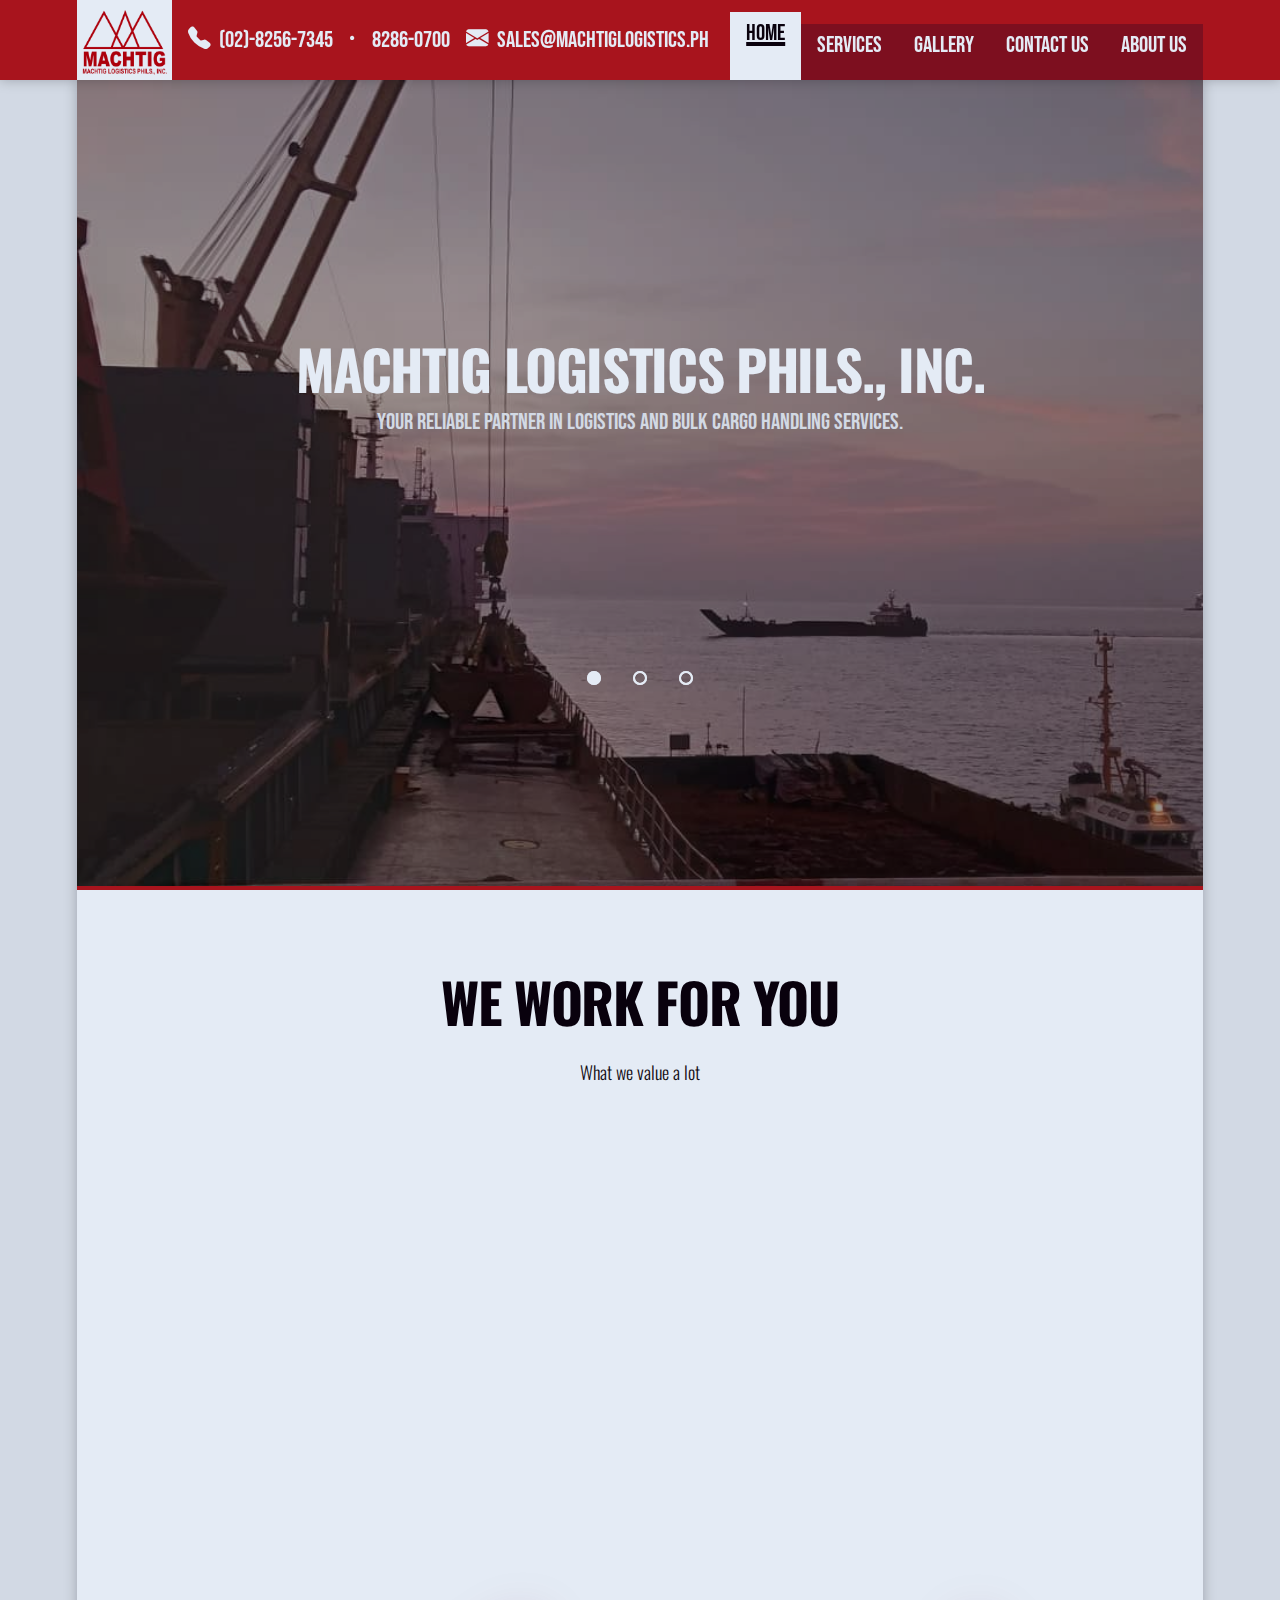
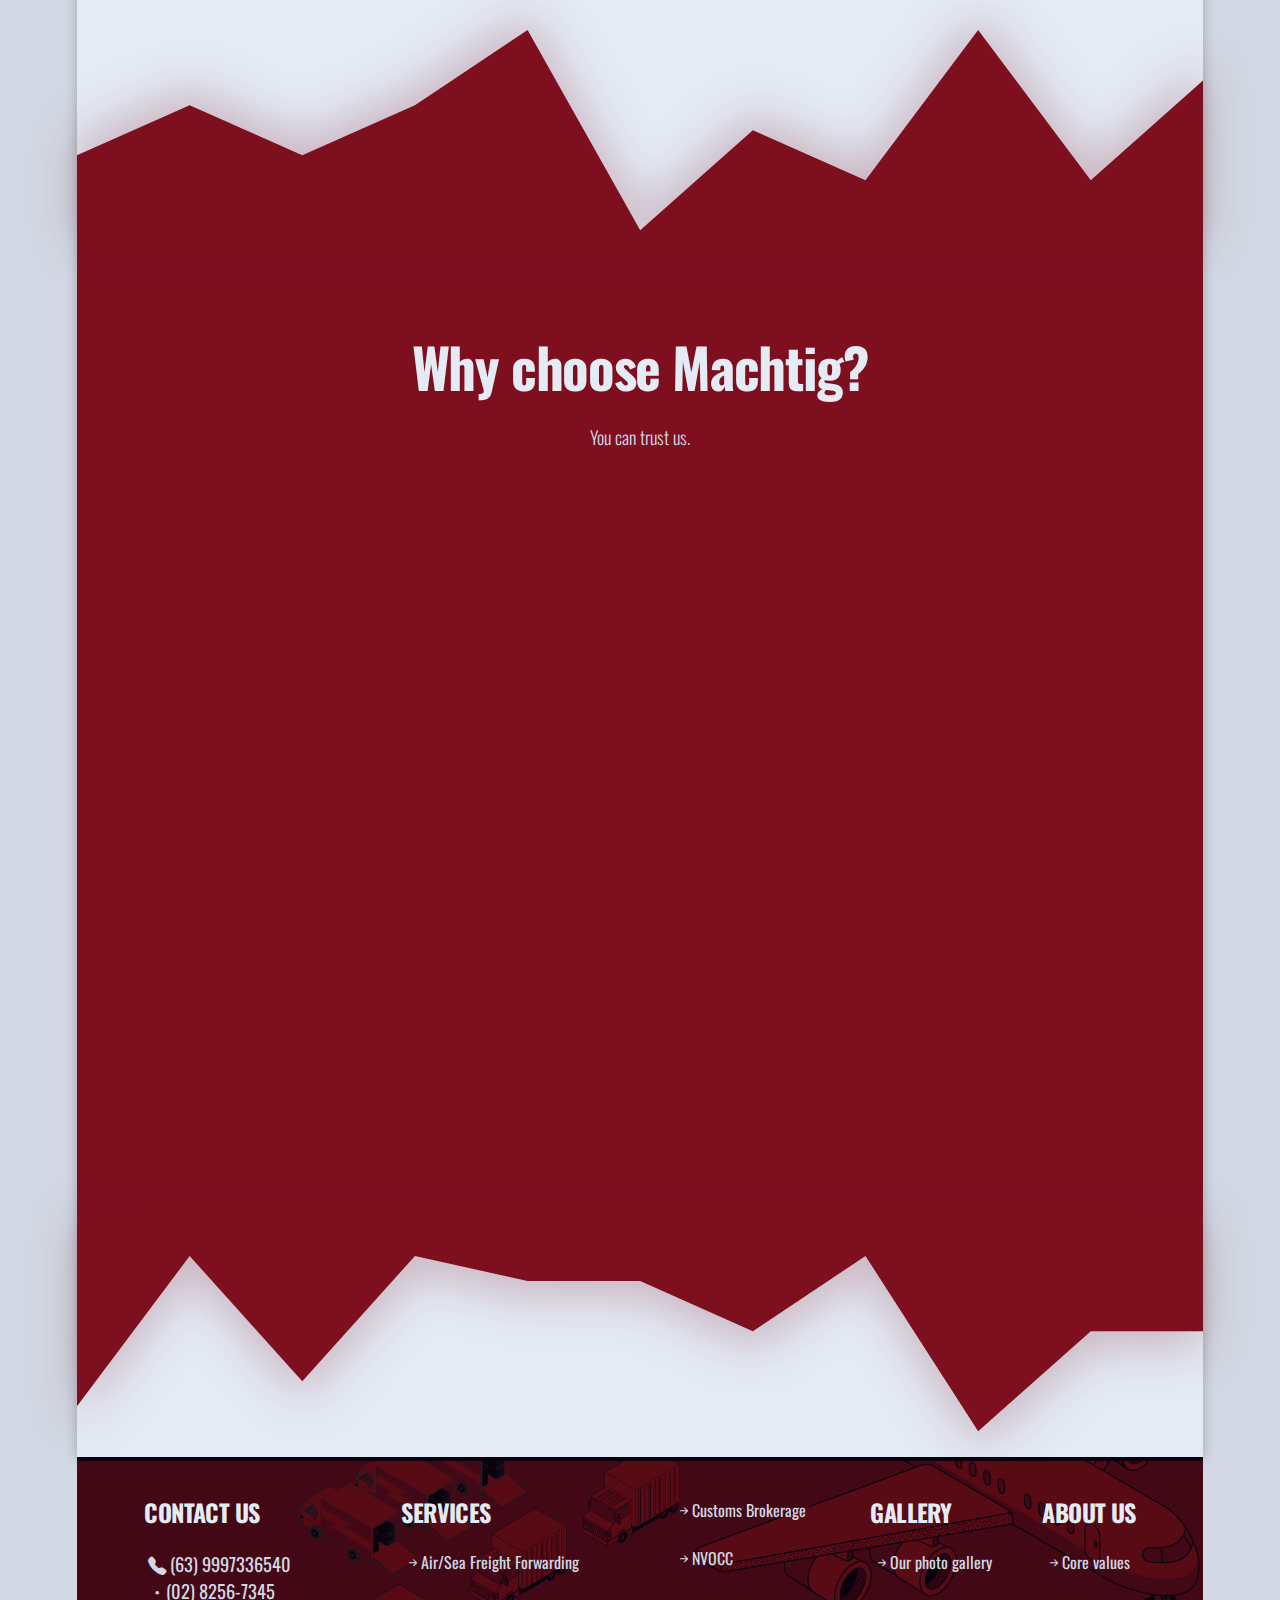
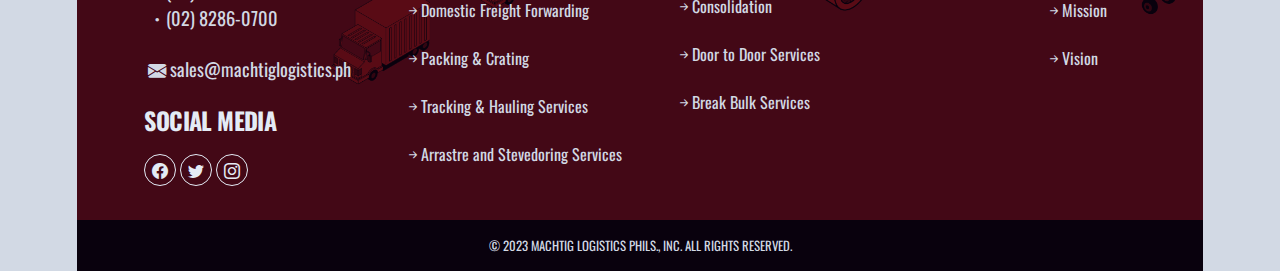
<file: index.html>
<!DOCTYPE html>
<html lang="en">

<head>
    <meta charset="UTF-8">
    <meta name="viewport" content="width=device-width, initial-scale=1.0">
    <meta name="description" content="Your reliable partner in logistics and bulk cargo handling services.">
    <meta name="keywords" content="Machtig Logistics, Machtig, Logistics, Cargo, Cargo Handling, Service, Reliable">

    <!-- CSS & Icons -->
    <link rel="stylesheet" type="text/css" href="css/text.css">
    <link rel="stylesheet" type="text/css" href="css/animations.css">
    <link rel="stylesheet" type="text/css" href="css/style.css">
    <link rel="stylesheet" href="https://cdn.jsdelivr.net/npm/bootstrap-icons@1.5.0/font/bootstrap-icons.css">

    <!-- Fonts -->
    <link rel="preconnect" href="https://fonts.googleapis.com">
    <link rel="preconnect" href="https://fonts.gstatic.com" crossorigin>
    <link href="https://fonts.googleapis.com/css2?family=Bebas+Neue&family=Oswald:wght@200;300;400;500;600;700&display=swap" rel="stylesheet" as="font">

    <link rel="icon" href="images/machtig_logo.png">
    <title>Machtig Logistics</title>
</head>

<body>
<!-- Navbar start -->
<nav id="nav">
    <div class="nav__wrapper">
        <a href="index.html#">
            <img class="nav__logo" src="images/machtig_logo.png" alt="Machtig Logistics">
        </a>
        <div class="nav__contacts">
            <div><i  class="bi bi-telephone-fill"></i> (02)-8256-7345 <i class="bi bi-dot"></i> 8286-0700</div>
            <div><i class="bi bi-envelope-fill"></i> sales@machtiglogistics.ph</div>
        </div>
        <div class="nav__menu" onclick="toggleMenu()">
            <i class="bi bi-list"></i>
        </div>
    </div>

    <div class="nav__wrapper-1">
        <a class="nav__links nav__links--selected" href="index.html">HOME</a>
        <a class="nav__links" href="services.html">SERVICES</a>
        <a class="nav__links" href="gallery.html">GALLERY</a>
        <a class="nav__links" href="contact-us.html">CONTACT US</a>
        <a class="nav__links" href="about-us.html">ABOUT US</a>
    </div>
</nav>
<!-- Navbar end -->

<main>
    <div class="banner" style="min-height: calc(100vh - 6rem); height: 90vh; border-bottom: 4px solid var(--secondary)">
        <div class="banner__wrapper">
            <div class="banner__slides">
                <input type="radio" name="radio-btn" id="radio1" checked>
                <input type="radio" name="radio-btn" id="radio2">
                <input type="radio" name="radio-btn" id="radio3">

                <div class="banner__img first">
                    <img src="images/mlpi_home.jpg">
                </div>
                <div class="banner__img">
                    <img src="images/mlpi_home1.jpg">
                </div>
                <div class="banner__img">
                    <img src="images/mlpi_home2.jpeg">
                </div>

                <div class="banner__nav-auto">
                    <div class="auto-btn1"></div>
                    <div class="auto-btn2"></div>
                    <div class="auto-btn3"></div>
                </div>
            </div>
            <div class="banner__nav-manual">
                <label for="radio1" class="manual-btn" onclick="counter = 1"></label>
                <label for="radio2" class="manual-btn" onclick="counter = 2"></label>
                <label for="radio3" class="manual-btn" onclick="counter = 3"></label>
            </div>
            <div class="banner__text" style="bottom: 25%;">
                <h1>MACHTIG LOGISTICS PHILS., INC.</h1>
                <p>Your reliable partner in logistics and bulk cargo handling services.</p>
            </div>
        </div>
        <!-- <img style="width: 100%; position: absolute; left: 0; bottom: 0; display: block;" src="images/ship.svg"> -->
    </div>

    <section class="container">
        <h1 class="head-b" style="text-align: center;">WE WORK FOR YOU</h1>
        <span class="suptext-b t-center">What we value a lot</span>
        <div class="grid-wrapper">
            <div class="grid-cell fade-up">
                <h2 class="subhead-b"><i class="bi bi-cone-striped"></i> Safety</h2>
                <p class="p-b">
                    As a responsible company, our main Health and Environmental Safety goal is to prevent work - connected damage
                    injuries, and death. We strive to ensure the services we deliver are of the utmost quality and standards.
                </p>
            </div>
            <div class="grid-cell fade-up">
                <h2 class="subhead-b"><i class="bi bi-shield-fill-check"></i> Reliability</h2>
                <p class="p-b">
                    Reliability is the main ingredient of our employment work flow and organizational set-up. We strive to deliver
                    services and solutions on time, in accordance with relevant standards, to see that project/s undertaken within
                    the time frame of our clients as per contract.
                </p>
            </div>
            <div class="grid-cell fade-up">
                <h2 class="subhead-b"><i class="bi bi-heart-fill"></i> Integrity</h2>
                <p class="p-b">
                    We at <b>MACHTIG LOGISTICS PHILS., INC.</b> exercise our vocation and live within the principles and observe
                    honesty and good faith. These are backed up by a seamless assessment, procurement and delivery workflow, which
                    renders transparent and cost effective resolution for our client's needs.
                </p>
            </div>
        </div>
    </section>
    
    <div class="waves">
        <svg style="filter: drop-shadow(0px -15px 24px rgb(125, 15, 31, 0.25));" xmlns="http://www.w3.org/2000/svg" viewBox="0 0 1440 320">
            <path fill="var(--secondary-alt)" fill-opacity="1" d="M0,192L144,128L288,192L432,128L576,32L720,288L864,160L1008,224L1152,32L1296,224L1440,96L1440,320L1296,320L1152,320L1008,320L864,320L720,320L576,320L432,320L288,320L144,320L0,320Z"></path>
        </svg>
    </div>

    <section class="container" style="background-color: var(--secondary-alt)">
        <h1 class="head-w t-center">Why choose Machtig?</h1>
        <span class="suptext-w t-center">You can trust us.</span>
        <div class="grid-wrapper">
            <div class="grid-cell fade-up hand">
                <h2 class="subhead-w">Your extended hand</h2>
                <p class="p-w">
                    We provide local knowledge for our clientsand acting as their extended hand to reach and accomplish the purpose 
                    intended, being the integrated logistics support industry.
                </p>
            </div>
            <div class="grid-cell fade-up zero">
                <h2 class="subhead-w t-center">Zero accidents</h2>
                <p class="p-w">Here in <b>MACHTIG LOGISTICS</b>, our main priorities are our staff and your cargo. We are determined to upkeep our
                good records and high logistics standard in order to deliver quality services to our clients.</p>
            </div>
            <div class="grid-cell fade-up cost">
                <h2 class="subhead-w t-center">Cost optimization</h2>
                <p class="p-w">Reduced wasteful spending and underutilization. Reduced costs without compromising quality of services.</p>
            </div>
            <div class="grid-cell fade-up operational" >
                <h2 class="subhead-w t-center" >Operational reliability</h2>
                <p class="p-w">Our functions work as intended in its operating conditions. Reduced unplanned downtime, improved safety, more productivity and less cost.</p>
            </div>
        </div>
    </section>

    <div class="waves">
        <svg style="filter: drop-shadow(0px 15px 24px rgb(125, 15, 31, 0.25));" xmlns="http://www.w3.org/2000/svg" viewBox="0 0 1440 320">
            <path fill="var(--secondary-alt)" fill-opacity="1" d="M0,256L144,64L288,224L432,64L576,96L720,96L864,160L1008,64L1152,288L1296,160L1440,160L1440,0L1296,0L1152,0L1008,0L864,0L720,0L576,0L432,0L288,0L144,0L0,0Z"></path>
          </svg>
    </div>
</main>

<!-- Footer start -->
<footer>
    <div class="footer-card">
        <div class="footer-links">
            <h3>CONTACT US</h3>
            <p><i class="bi bi-telephone-fill"></i> (63) 9997336540 <br><i class="bi bi-dot"></i>(02) 8256-7345 <br><i class="bi bi-dot"></i>(02) 8286-0700</p>
            <p><i class="bi bi-envelope-fill"></i> sales@machtiglogistics.ph</p>
            <h3>SOCIAL MEDIA</h3>
            <div class="socmed">
                <a href="#"><i class="bi bi-facebook"></i></a>
                <a href="#"><i class="bi bi-twitter"></i></a>
                <a href="#"><i class="bi bi-instagram"></i></a>
            </div>
        </div>
        <div class="footer-links">
            <h3>SERVICES</h3>
            <a href="services.html#air-sea"><i class="bi bi-arrow-right-short"></i>Air/Sea Freight Forwarding </a>
            <a href="services.html#domestic"><i class="bi bi-arrow-right-short"></i>Domestic Freight Forwarding</a>
            <a href="services.html#pack-and-crate"><i class="bi bi-arrow-right-short"></i>Packing & Crating</a>
            <a href="services.html#track-and-haul"><i class="bi bi-arrow-right-short"></i>Tracking & Hauling Services</a>
            <a href="services.html#arrastre-and-stevedoring"><i class="bi bi-arrow-right-short"></i>Arrastre and Stevedoring Services</a>
        </div>
        <div class="footer-links">
            <a href="services.html#customs"><i class="bi bi-arrow-right-short"></i>Customs Brokerage</a>
            <a href="services.html#nvocc"><i class="bi bi-arrow-right-short"></i>NVOCC</a>
            <a href="services.html#consolidation"><i class="bi bi-arrow-right-short"></i>Consolidation</a>
            <a href="services.html#door-to-door"><i class="bi bi-arrow-right-short"></i>Door to Door Services</a>
            <a href="services.html#break-bulk"><i class="bi bi-arrow-right-short"></i>Break Bulk Services</a>
        </div>
        <div class="footer-links">
            <h3>GALLERY</h3>
            <a href="gallery.html"><i class="bi bi-arrow-right-short"></i>Our photo gallery</a>
        </div>
        <div class="footer-links">
            <h3>ABOUT US</h3>
            <a href="about-us.html#values"><i class="bi bi-arrow-right-short"></i>Core values</a>
            <a href="about-us.html#mission"><i class="bi bi-arrow-right-short"></i>Mission</a>
            <a href="about-us.html#vision"><i class="bi bi-arrow-right-short"></i>Vision</a>
        </div>
    </div>
    <div class="copyright">
        <p>&COPY; 2023 MACHTIG LOGISTICS PHILS., INC. ALL RIGHTS RESERVED. </p>
    </div>
</footer>
<!-- Footer end -->

</body>

<!-- Scripts -->
<script src="scripts/img-slider.js"></script>
<script src="scripts/compactNavbar.js"></script>

</html>
</file>
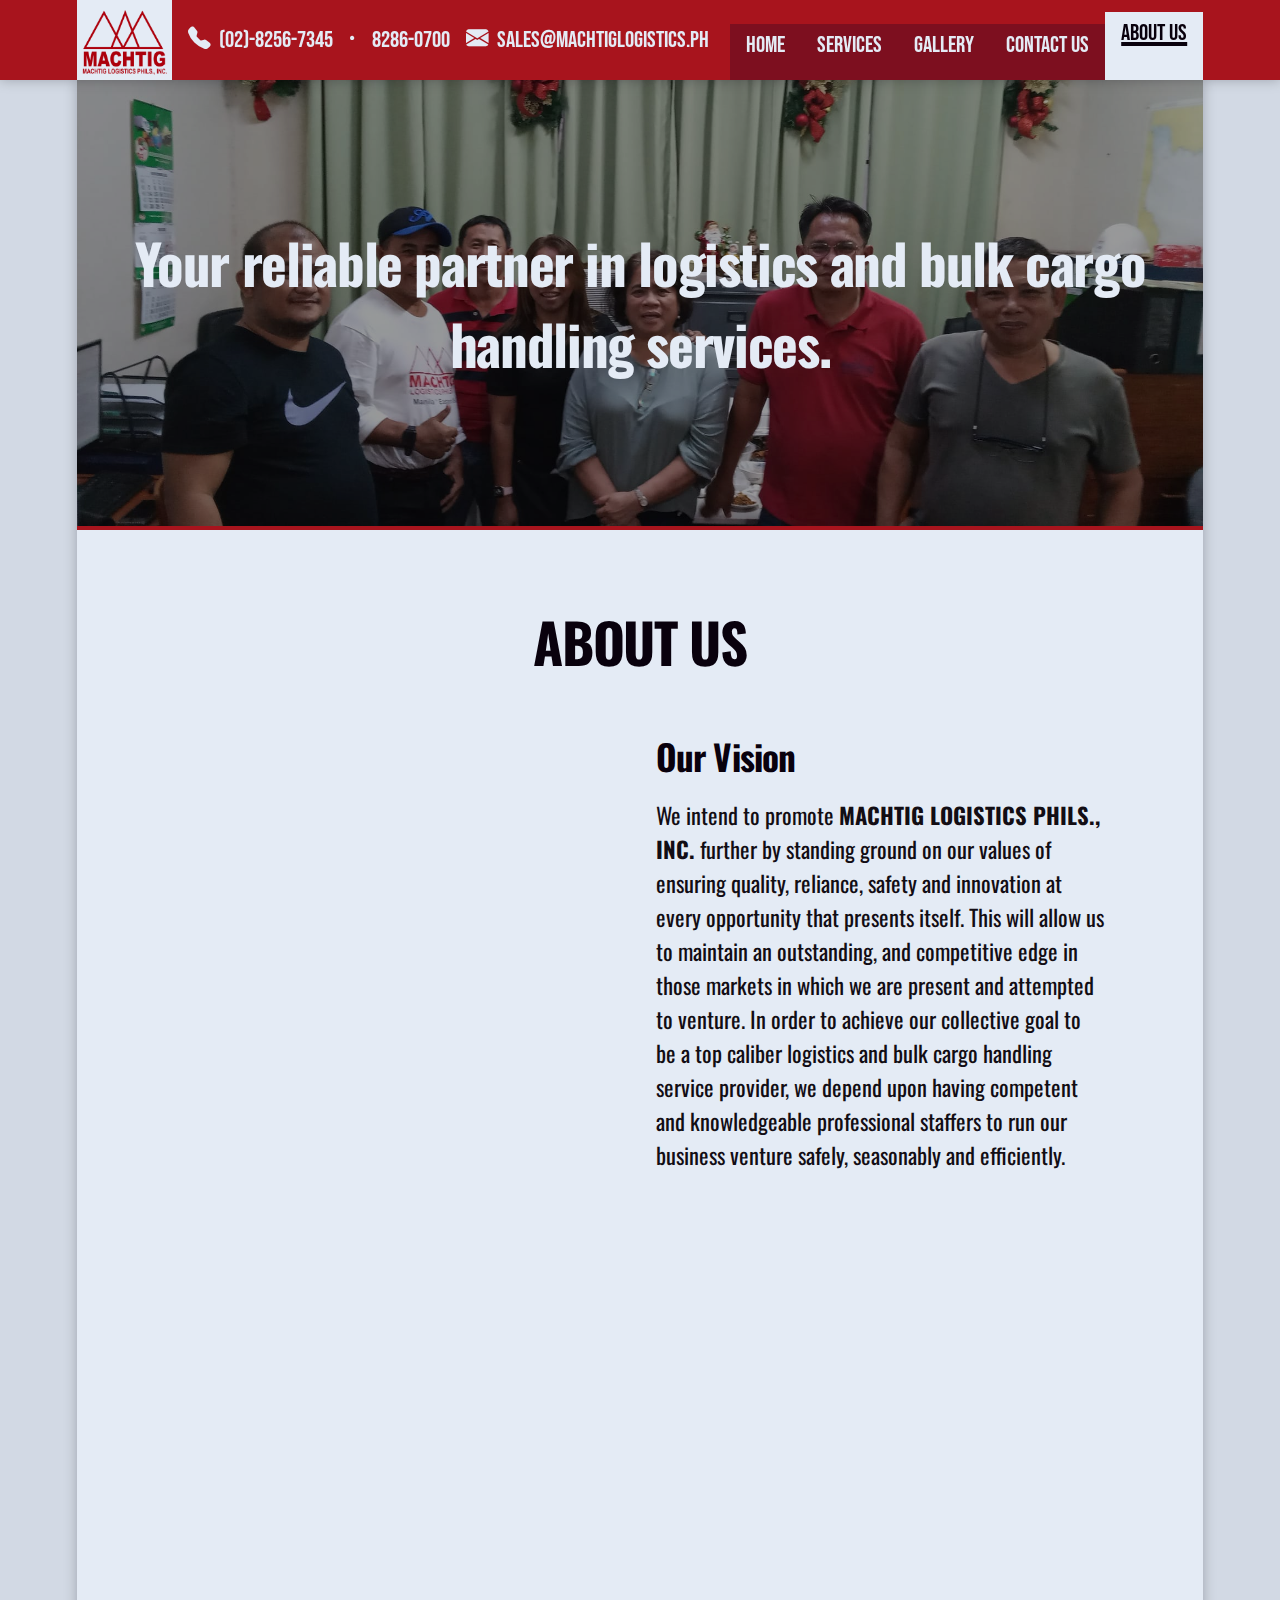
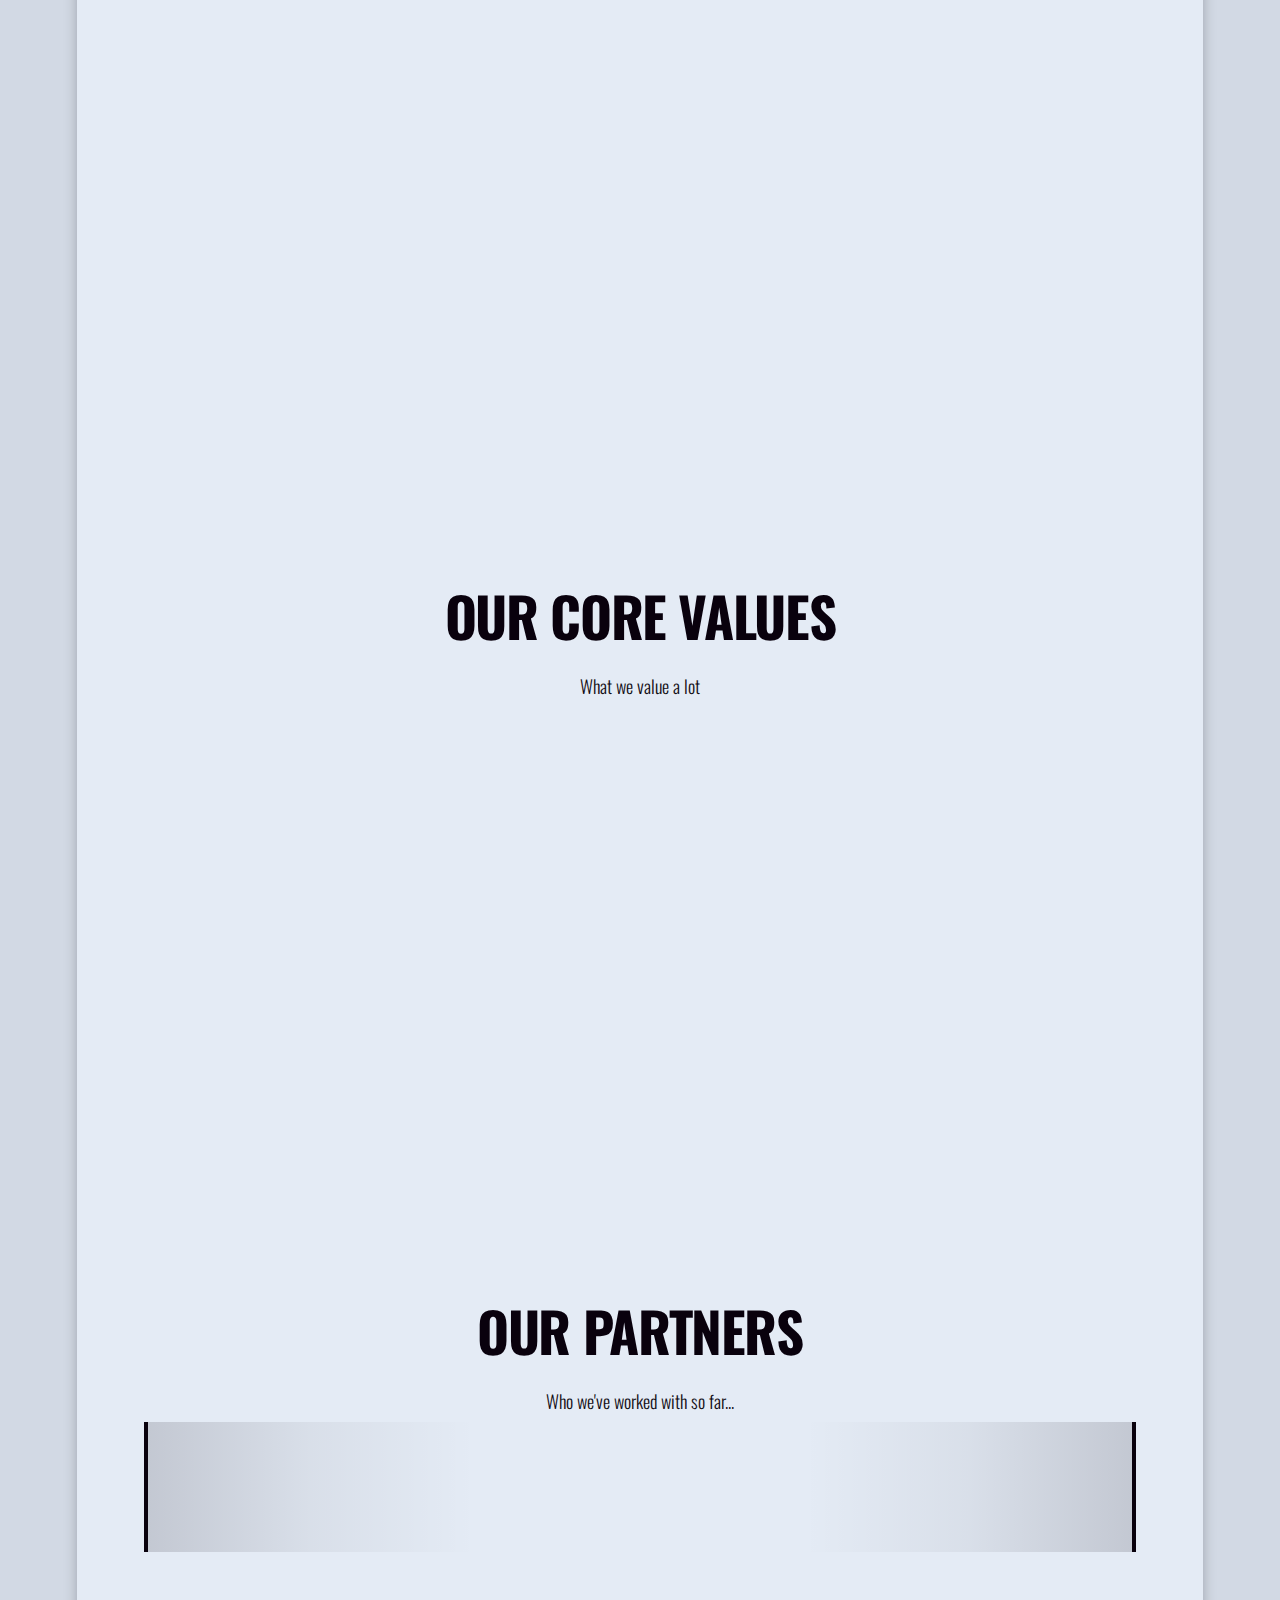
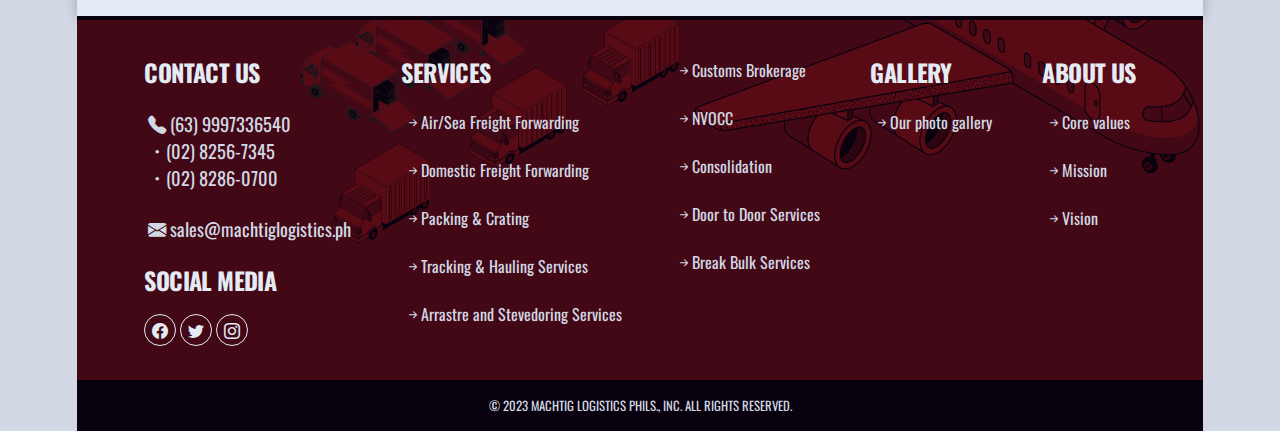
<file: about-us.html>
<!DOCTYPE html>
<html lang="en">

<head>
    <meta charset="UTF-8">
    <meta name="viewport" content="width=device-width, initial-scale=1.0">
    <meta name="description" content="Your reliable partner in logistics and bulk cargo handling services.">
    <meta name="keywords" content="Machtig Logistics, Machtig, Logistics, Cargo, Cargo Handling, Service, Reliable">

    <!-- CSS & Icons -->
    <link rel="stylesheet" type="text/css" href="css/text.css">
    <link rel="stylesheet" type="text/css" href="css/animations.css">
    <link rel="stylesheet" type="text/css" href="css/style.css">
    <link rel="stylesheet" href="https://cdn.jsdelivr.net/npm/bootstrap-icons@1.5.0/font/bootstrap-icons.css">

    <!-- Fonts -->
    <link rel="preconnect" href="https://fonts.googleapis.com">
    <link rel="preconnect" href="https://fonts.gstatic.com" crossorigin>
    <link href="https://fonts.googleapis.com/css2?family=Bebas+Neue&family=Oswald:wght@200;300;400;500;600;700&display=swap" rel="stylesheet" as="font">

    <script src="https://code.jquery.com/jquery-3.7.0.js" integrity="sha256-JlqSTELeR4TLqP0OG9dxM7yDPqX1ox/HfgiSLBj8+kM=" crossorigin="anonymous"></script>

    <link rel="icon" href="images/machtig_logo.png">
    <title>Machtig Logistics</title>
</head>

<body>
<!-- Navbar start -->
<nav id="nav">
    <div class="nav__wrapper">
        <a href="index.html#">
            <img class="nav__logo" src="images/machtig_logo.png" alt="Machtig Logistics">
        </a>
        <div class="nav__contacts">
            <div><i  class="bi bi-telephone-fill"></i> (02)-8256-7345 <i class="bi bi-dot"></i> 8286-0700</div>
            <div><i class="bi bi-envelope-fill"></i> sales@machtiglogistics.ph</div>
        </div>
        <div class="nav__menu" onclick="toggleMenu()">
            <i class="bi bi-list"></i>
        </div>
    </div>

    <div class="nav__wrapper-1">
        <a class="nav__links" href="index.html">HOME</a>
        <a class="nav__links" href="services.html">SERVICES</a>
        <a class="nav__links" href="gallery.html">GALLERY</a>
        <a class="nav__links" href="contact-us.html">CONTACT US</a>
        <a class="nav__links nav__links--selected" href="about-us.html">ABOUT US</a>
    </div>
</nav>
<!-- Navbar end -->

<main>
    <div class="banner">
        <div class="banner__wrapper">
            <div class="banner__slides">
                <div class="banner__img first">
                    <img src="images/mlpi_about-us_banner1.jpg">
                </div>
            </div>
            <div class="banner__text">
                <h1>Your reliable partner in logistics and bulk cargo handling services.</h1>
            </div>
        </div>
    </div>

    <section class="container">
        <h1 class="head-b t-center">ABOUT US</h1>
        <div id="vision" class="card-1">
            <div class="card-1-wrapper-img">
                <img class="fade-right gallery-img" src="images/gallery48.jpg">
            </div>
            <div class="card-1-wrapper fade-left" style="animation-duration: 1s">
                <div class="card-1-text" style="max-width: 100%">
                    <h1 class="subhead-b">Our Vision</h1>
                    <p class="p-b">
                        We intend to promote <b>MACHTIG LOGISTICS PHILS., INC.</b>
                        further by standing ground on our values of ensuring quality, 
                        reliance, safety and innovation at every opportunity that presents 
                        itself. This will allow us to maintain an outstanding, and 
                        competitive edge in those markets in which we are present 
                        and attempted to venture. In order to achieve our collective 
                        goal to be a top caliber logistics and bulk cargo handling 
                        service provider, we depend upon having competent and 
                        knowledgeable professional staffers to run our business
                        venture safely, seasonably and efficiently.</p>
                </div>
            </div>
        </div>
        <div id="mission" class="card-1">
            <div class="card-1-wrapper-img">
                <img class="fade-left gallery-img" src="images/gallery36.jpg">
            </div>
            <div class="card-1-wrapper fade-right" style="animation-duration: 1s">
                <div class="card-1-text" style="max-width: 100%;">
                    <h1 class="subhead-b">Our Mission</h1>
                    <p class="p-b">
                        <b>MACHTIG LOGISTICS PHILS., INC.,</b> is a client focused, with value-added services company dedicated to the 
                        provision of quality and synergized effort and capabilities. Clients and public as a whole can have the assurance 
                        that they have basically everything, all under one roof, whenever and whereverthey need it. Anticipate the needs 
                        and demands of the clients in order to build trust into the business relationship, we make it a point that we 
                        understand the concerns of our client and that we take action without the need of being prompted. With organizational
                        structure that is tailored to clients' demand ever changing needs, we managed to become very flexibleand responsive, 
                        attending to our clients' requests and desires. Applying the concept of foresight and projection, we foresee our 
                        clients" accumulating wants as a vision, as an obsession. As a firm believer in continuing education, we participate
                        in technical seminars and training in order to upgrade and enhance the competency of our employees so that client 
                        satisfaction is achieved.
                    </p>
                </div>
            </div>
        </div>
    </section>

    <section id="values" class="container">
        <h1 class="head-b" style="text-align: center;">OUR CORE VALUES</h1>
        <span class="suptext-b t-center">What we value a lot</span>
        <div class="grid-wrapper">
            <div class="grid-cell fade-up">
                <h2 class="subhead-b"><i class="bi bi-cone-striped"></i> Safety</h2>
                <p class="p-b">
                    As a responsible company, our main Health and Environmental Safety goal is to prevent work - connected damage
                    injuries, and death. We strive to ensure the services we deliver are of the utmost quality and standards.
                </p>
            </div>
            <div class="grid-cell fade-up">
                <h2 class="subhead-b"><i class="bi bi-shield-fill-check"></i> Reliability</h2>
                <p class="p-b">
                    Reliability is the main ingredient of our employment work flow and organizational set-up. We strive to deliver
                    services and solutions on time, in accordance with relevant standards, to see that project/s undertaken within
                    the time frame of our clients as per contract.
                </p>
            </div>
            <div class="grid-cell fade-up">
                <h2 class="subhead-b"><i class="bi bi-heart-fill"></i> Integrity</h2>
                <p class="p-b">
                    We at <b>MACHTIG LOGISTICS PHILS., INC.</b> exercise our vocation and live within the principles and observe
                    honesty and good faith. These are backed up by a seamless assessment, procurement and delivery workflow, which
                    renders transparent and cost effective resolution for our client's needs.
                </p>
            </div>
        </div>
    </section>

    <section class="container">
        <h1 class="head-b" style="text-align: center;">OUR PARTNERS</h1>
        <span class="suptext-b t-center">Who we've worked with so far...</span>
        <div class="logos" style="border-right: 4px solid var(--black); border-left: 4px solid var(--black)">
            <div class="logos-slider">
            <marquee>
                <img src="images/partner1.png" height="15%" width="15%"/>
                <img src="images/partner2.png"height="15%" width="15%"/>
                <img src="images/partner3.jpg"height="15%" width="15%"/>
                <img src="images/partner4.jpg"height="15%" width="15%"/>
                <img src="images/partner5.jpg"height="15%" width="15%"/>
                <img src="images/partner6.png"height="15%" width="15%"/>
                <img src="images/partner7.png"height="15%" width="15%"/>
                <img src="images/partner8.png"height="15%" width="15%"/>
                <img src="images/partner9.jpg"height="15%" width="15%"/>
                <img src="images/partner10.jpg"height="15%" width="15%"/>
                <img src="images/partner11.png"height="15%" width="15%"/>
                <img src="images/partner12.jpg"height="15%" width="15%"/>
                <img src="images/partner13.png"height="15%" width="15%"/>
                <img src="images/partner14.jpg"height="15%" width="15%"/>
                <img src="images/partner15.png"height="15%" width="15%"/>
                <img src="images/partner16.jpg"height="15%" width="15%"/>
                <img src="images/partner17.png"height="15%" width="15%"/>
                <img src="images/partner18.png"height="15%" width="15%"/>
                <img src="images/partner19.png"height="15%" width="15%"/>
                <img src="images/partner20.png"height="15%" width="15%"/>
                <img src="images/partner21.jpeg"height="15%" width="15%"/>
                <img src="images/partner22.png"height="15%" width="15%"/>
                <img src="images/partner23.jpeg"height="15%" width="15%"/>
                <img src="images/partner24.png"height="15%" width="15%"/>
                <img src="images/partner25.jpeg"height="15%" width="15%"/>
                <img src="images/partner26.jpeg"height="15%" width="15%"/>
                <img src="images/partner27.png"height="15%" width="15%"/>
            </marquee> 
        </div>
        </div>
    </section>
    <!-- The Modal -->
    <div id="img-modal" class="modal" >
        <div class="img-wrapper">
            <span class="close">&times;</span>
            <img class="modal-content" id="img01">
            <!-- <div id="caption"></div> -->
        </div>
    </div>
</main>

<!-- Footer start -->
<footer>
    <div class="footer-card">
        <div class="footer-links">
            <h3>CONTACT US</h3>
            <p><i class="bi bi-telephone-fill"></i> (63) 9997336540 <br><i class="bi bi-dot"></i>(02) 8256-7345 <br><i class="bi bi-dot"></i>(02) 8286-0700</p>
            <p><i class="bi bi-envelope-fill"></i> sales@machtiglogistics.ph</p>
            <h3>SOCIAL MEDIA</h3>
            <div class="socmed">
                <a href="#"><i class="bi bi-facebook"></i></a>
                <a href="#"><i class="bi bi-twitter"></i></a>
                <a href="#"><i class="bi bi-instagram"></i></a>
            </div>
        </div>
        <div class="footer-links">
            <h3>SERVICES</h3>
            <a href="services.html#air-sea"><i class="bi bi-arrow-right-short"></i>Air/Sea Freight Forwarding </a>
            <a href="services.html#domestic"><i class="bi bi-arrow-right-short"></i>Domestic Freight Forwarding</a>
            <a href="services.html#pack-and-crate"><i class="bi bi-arrow-right-short"></i>Packing & Crating</a>
            <a href="services.html#track-and-haul"><i class="bi bi-arrow-right-short"></i>Tracking & Hauling Services</a>
            <a href="services.html#arrastre-and-stevedoring"><i class="bi bi-arrow-right-short"></i>Arrastre and Stevedoring Services</a>
        </div>
        <div class="footer-links">
            <a href="services.html#customs"><i class="bi bi-arrow-right-short"></i>Customs Brokerage</a>
            <a href="services.html#nvocc"><i class="bi bi-arrow-right-short"></i>NVOCC</a>
            <a href="services.html#consolidation"><i class="bi bi-arrow-right-short"></i>Consolidation</a>
            <a href="services.html#door-to-door"><i class="bi bi-arrow-right-short"></i>Door to Door Services</a>
            <a href="services.html#break-bulk"><i class="bi bi-arrow-right-short"></i>Break Bulk Services</a>
        </div>
        <div class="footer-links">
            <h3>GALLERY</h3>
            <a href="gallery.html"><i class="bi bi-arrow-right-short"></i>Our photo gallery</a>
        </div>
        <div class="footer-links">
            <h3>ABOUT US</h3>
            <a href="about-us.html#values"><i class="bi bi-arrow-right-short"></i>Core values</a>
            <a href="about-us.html#mission"><i class="bi bi-arrow-right-short"></i>Mission</a>
            <a href="about-us.html#vision"><i class="bi bi-arrow-right-short"></i>Vision</a>
        </div>
    </div>
    <div class="copyright">
        <p>&COPY; 2023 MACHTIG LOGISTICS PHILS., INC. ALL RIGHTS RESERVED. </p>
    </div>
</footer>
<!-- Footer end -->

</body>
<!-- Scripts -->
<script>
    // Get the modal
    var modal = document.getElementById("img-modal");
    
    // Get the image and insert it inside the modal - use its "alt" text as a caption
    //var img = document.getElementById("myImg");
    var modalImg = document.getElementById("img01");
    var captionText = document.getElementById("caption");
    
    // Get the <span> element that closes the modal
    var span = document.getElementsByClassName("close")[0];
    
    // When the user clicks on <span> (x), close the modal
    span.onclick = function() { 
      modal.style.display = "none";
    }
</script>

<script>
    $(document).ready(function() {
        $(".gallery-img").click(function(){
            modal.style.display = "block";
            modalImg.src = this.src;
            captionText.innerHTML = this.alt;
        });
    })
</script>

<script src="scripts/img-slider.js"></script>
<script src="scripts/compactNavbar.js"></script>

</html>
</file>
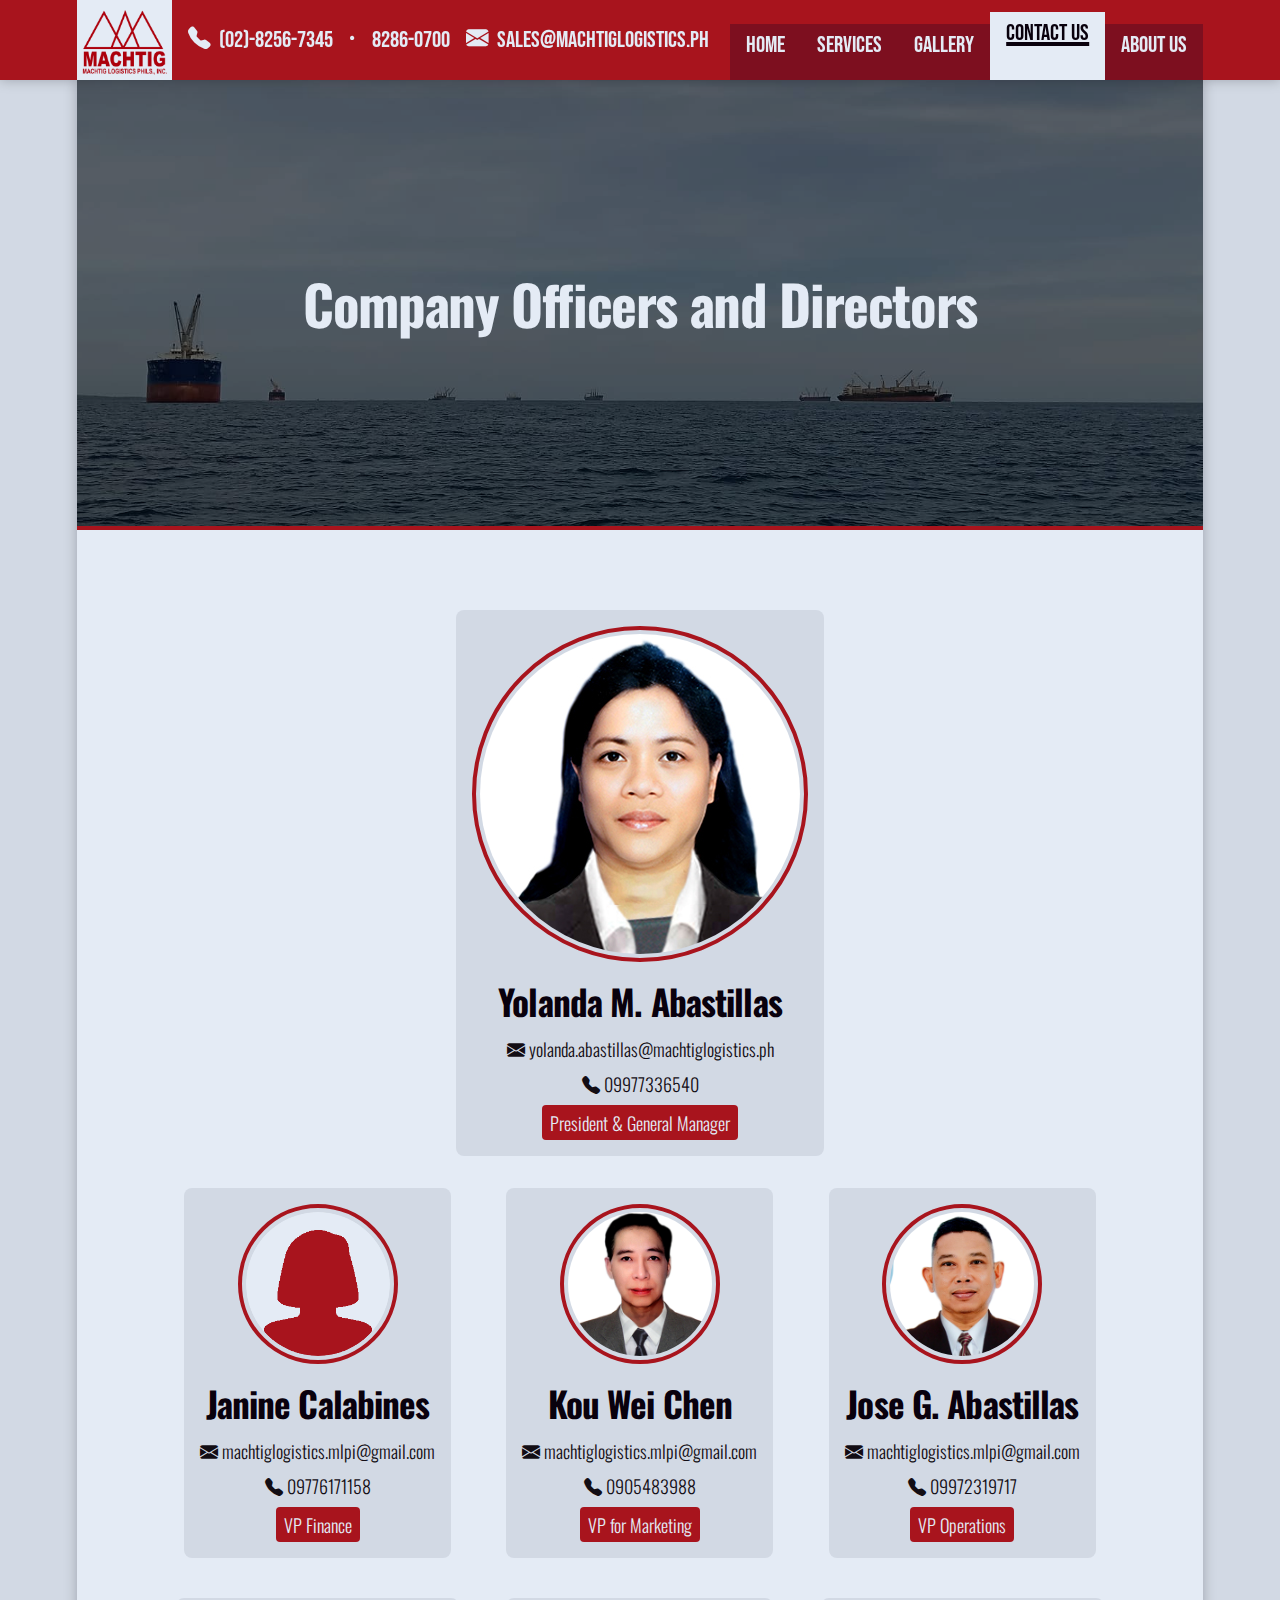
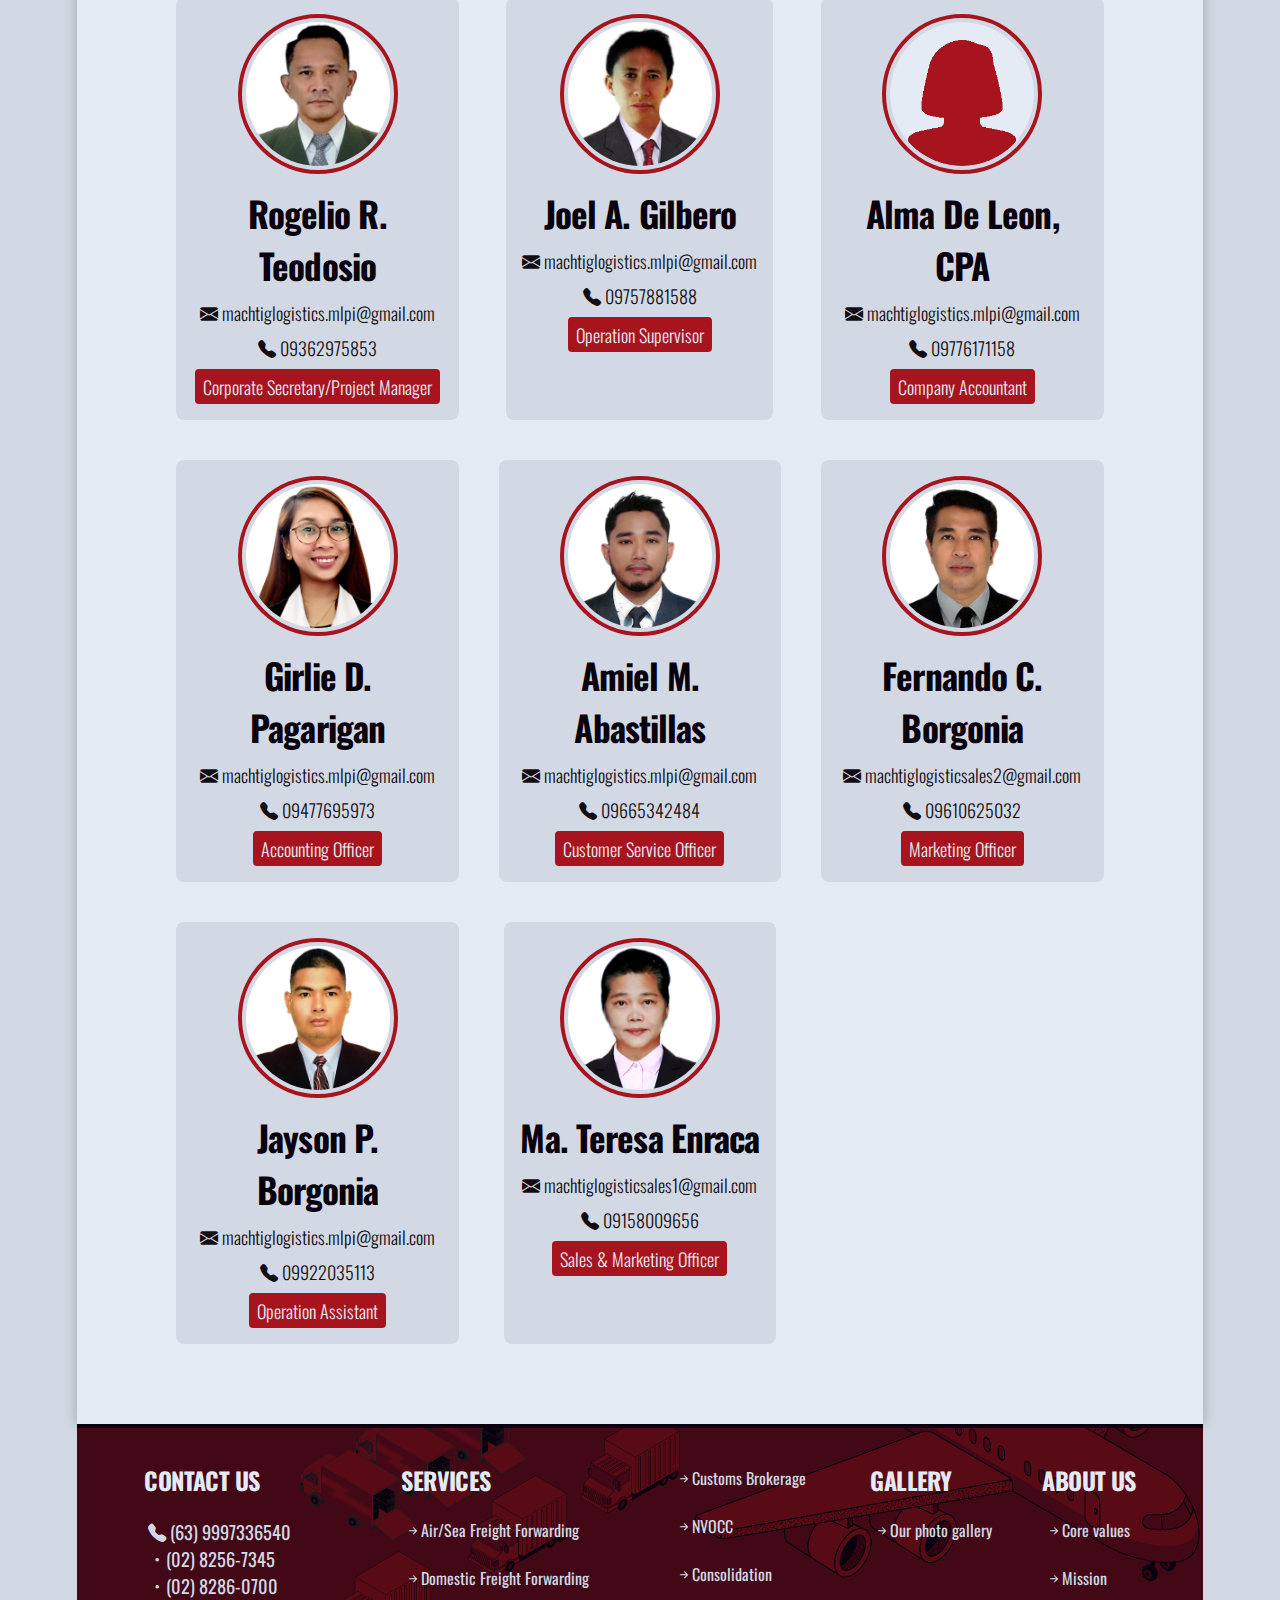
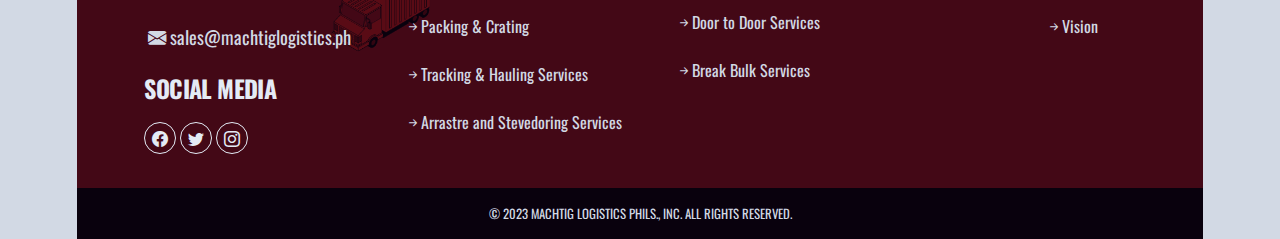
<file: contact-us.html>
<!DOCTYPE html>
<html lang="en">

<head>
    <meta charset="UTF-8">
    <meta name="viewport" content="width=device-width, initial-scale=1.0">
    <meta name="description" content="Your reliable partner in logistics and bulk cargo handling services.">
    <meta name="keywords" content="Machtig Logistics, Machtig, Logistics, Cargo, Cargo Handling, Service, Reliable">

    <!-- CSS & Icons -->
    <link rel="stylesheet" type="text/css" href="css/text.css">
    <link rel="stylesheet" type="text/css" href="css/animations.css">
    <link rel="stylesheet" type="text/css" href="css/style.css">
    <link rel="stylesheet" href="https://cdn.jsdelivr.net/npm/bootstrap-icons@1.5.0/font/bootstrap-icons.css">

    <!-- Fonts -->
    <link rel="preconnect" href="https://fonts.googleapis.com">
    <link rel="preconnect" href="https://fonts.gstatic.com" crossorigin>
    <link href="https://fonts.googleapis.com/css2?family=Bebas+Neue&family=Oswald:wght@200;300;400;500;600;700&display=swap" rel="stylesheet" as="font">

    <link rel="icon" href="images/machtig_logo.png">
    <title>Machtig Logistics</title>
</head>

<body>
<!-- Navbar start -->
<nav id="nav">
    <div class="nav__wrapper">
        <a href="index.html#">
            <img class="nav__logo" src="images/machtig_logo.png" alt="Machtig Logistics">
        </a>
        <div class="nav__contacts">
            <div><i  class="bi bi-telephone-fill"></i> (02)-8256-7345 <i class="bi bi-dot"></i> 8286-0700</div>
            <div><i class="bi bi-envelope-fill"></i> sales@machtiglogistics.ph</div>
        </div>
        <div class="nav__menu" onclick="toggleMenu()">
            <i class="bi bi-list"></i>
        </div>
    </div>

    <div class="nav__wrapper-1">
        <a class="nav__links" href="index.html">HOME</a>
        <a class="nav__links" href="services.html">SERVICES</a>
        <a class="nav__links" href="gallery.html">GALLERY</a>
        <a class="nav__links nav__links--selected" href="contact-us.html">CONTACT US</a>
        <a class="nav__links" href="about-us.html">ABOUT US</a>
    </div>
</nav>
<!-- Navbar end -->

<main>
    <!-- BANNER -->
    <div class="banner">
        <div class="banner__wrapper">
            <div class="banner__slides">
                <div class="banner__img first">
                    <img src="images/gallery42.jpg">
                </div>
            </div>
            <div class="banner__text">
                <h1>Company Officers and Directors</h1>
            </div>
        </div>
    </div>
    <!-- BANNER -->
    <section class="container">
        <div class="grid-wrapper">
            <div class="grid-cell employee">
                <img class="user" style="max-width: 24rem" src="images/yolanda-m-abastillas.jpg" onerror="this.src='images/user_female.png'">
                <h1 class="subhead-b t-center">Yolanda M. Abastillas</h1>
                <p class="suptext-b t-center"><i class="bi bi-envelope-fill"></i> yolanda.abastillas@machtiglogistics.ph</p>
                <p class="suptext-b t-center"><i class="bi bi-telephone-fill"></i> 09977336540</p>
                <p class="suptext-b t-center role">President & General Manager</p>
            </div>
        </div>
        <div class="grid-wrapper">
            <div class="grid-cell employee">
                <img class="user" src="" onerror="this.src='images/user_female.png'">
                <h1 class="subhead-b t-center">Janine Calabines</h1>
                <p class="suptext-b t-center"><i class="bi bi-envelope-fill"></i> machtiglogistics.mlpi@gmail.com</p>
                <p class="suptext-b t-center"><i class="bi bi-telephone-fill"></i> 09776171158</p>
                <p class="suptext-b t-center role">VP Finance</p>
            </div>
            <div class="grid-cell employee">
                <img class="user" src="images/kou-wei-chen.jpg" onerror="this.src='images/user_male.png'">
                <h1 class="subhead-b t-center">Kou Wei Chen</h1>
                <p class="suptext-b t-center"><i class="bi bi-envelope-fill"></i> machtiglogistics.mlpi@gmail.com</p>
                <p class="suptext-b t-center"><i class="bi bi-telephone-fill"></i> 0905483988</p>
                <p class="suptext-b t-center role">VP for Marketing</p>
            </div>
            <div class="grid-cell employee">
                <img class="user" src="images/jose-g-abastillas.jpg" onerror="this.src='images/user_male.png'">
                <h1 class="subhead-b t-center">Jose G. Abastillas</h1>
                <p class="suptext-b t-center"><i class="bi bi-envelope-fill"></i> machtiglogistics.mlpi@gmail.com</p>
                <p class="suptext-b t-center"><i class="bi bi-telephone-fill"></i> 09972319717</p>
                <p class="suptext-b t-center role">VP Operations</p>
            </div>
            <div class="grid-cell employee">
                <img class="user" src="images/rogelio-r-teodosio.jpg" onerror="this.src='images/user_male.png'">
                <h1 class="subhead-b t-center">Rogelio R. Teodosio</h1>
                <p class="suptext-b t-center"><i class="bi bi-envelope-fill"></i> machtiglogistics.mlpi@gmail.com</p>
                <p class="suptext-b t-center"><i class="bi bi-telephone-fill"></i> 09362975853</p>
                <p class="suptext-b t-center role">Corporate Secretary/Project Manager</p>
            </div>
            <div class="grid-cell employee">
                <img class="user" src="images/joel-a-gilbero.jpg" onerror="this.src='images/user_male.png'">
                <h1 class="subhead-b t-center">Joel A. Gilbero</h1>
                <p class="suptext-b t-center"><i class="bi bi-envelope-fill"></i> machtiglogistics.mlpi@gmail.com</p>
                <p class="suptext-b t-center"><i class="bi bi-telephone-fill"></i> 09757881588</p>
                <p class="suptext-b t-center role">Operation Supervisor</p>
            </div>
            <div class="grid-cell employee">
                <img class="user" src="" onerror="this.src='images/user_female.png'">
                <h1 class="subhead-b t-center">Alma De Leon, CPA</h1>
                <p class="suptext-b t-center"><i class="bi bi-envelope-fill"></i> machtiglogistics.mlpi@gmail.com</p>
                <p class="suptext-b t-center"><i class="bi bi-telephone-fill"></i> 09776171158</p>
                <p class="suptext-b t-center role">Company Accountant</p>
            </div>
            <div class="grid-cell employee">
                <img class="user" src="images/girlie-d-pagarigan.jpg" onerror="this.src='images/user_female.png'">
                <h1 class="subhead-b t-center">Girlie D. Pagarigan</h1>
                <p class="suptext-b t-center"><i class="bi bi-envelope-fill"></i> machtiglogistics.mlpi@gmail.com</p>
                <p class="suptext-b t-center"><i class="bi bi-telephone-fill"></i> 09477695973</p>
                <p class="suptext-b t-center role">Accounting Officer</p>
            </div>
            <div class="grid-cell employee">
                <img class="user" src="images/armiel-m-abastillas.jpg" onerror="this.src='images/user_female.png'">
                <h1 class="subhead-b t-center">Amiel M. Abastillas</h1>
                <p class="suptext-b t-center"><i class="bi bi-envelope-fill"></i> machtiglogistics.mlpi@gmail.com</p>
                <p class="suptext-b t-center"><i class="bi bi-telephone-fill"></i> 09665342484</p>
                <p class="suptext-b t-center role">Customer Service Officer</p>
            </div>
            <div class="grid-cell employee">
                <img class="user" src="images/fernando-c-borgonia.jpg" onerror="this.src='images/user_female.png'">
                <h1 class="subhead-b t-center">Fernando C. Borgonia</h1>
                <p class="suptext-b t-center"><i class="bi bi-envelope-fill"></i> machtiglogisticsales2@gmail.com</p>
                <p class="suptext-b t-center"><i class="bi bi-telephone-fill"></i> 09610625032</p>
                <p class="suptext-b t-center role">Marketing Officer</p>
            </div>
            <div class="grid-cell employee">
                <img class="user" src="images/jayson-p-borgonia.jpg" onerror="this.src='images/user_female.png'">
                <h1 class="subhead-b t-center">Jayson P. Borgonia</h1>
                <p class="suptext-b t-center"><i class="bi bi-envelope-fill"></i> machtiglogistics.mlpi@gmail.com</p>
                <p class="suptext-b t-center"><i class="bi bi-telephone-fill"></i> 09922035113</p>
                <p class="suptext-b t-center role">Operation Assistant</p>
            </div>
            <div class="grid-cell employee">
                <img class="user" src="images/ma-teresa-enraca.jpg" onerror="this.src='images/user_female.png'">
                <h1 class="subhead-b t-center">Ma. Teresa Enraca</h1>
                <p class="suptext-b t-center"><i class="bi bi-envelope-fill"></i> machtiglogisticsales1@gmail.com</p>
                <p class="suptext-b t-center"><i class="bi bi-telephone-fill"></i> 09158009656</p>
                <p class="suptext-b t-center role">Sales & Marketing Officer</p>
            </div>
        </div>
    </section>
</main>

<!-- Footer start -->
<footer>
    <div class="footer-card">
        <div class="footer-links">
            <h3>CONTACT US</h3>
            <p><i class="bi bi-telephone-fill"></i> (63) 9997336540 <br><i class="bi bi-dot"></i>(02) 8256-7345 <br><i class="bi bi-dot"></i>(02) 8286-0700</p>
            <p><i class="bi bi-envelope-fill"></i> sales@machtiglogistics.ph</p>
            <h3>SOCIAL MEDIA</h3>
            <div class="socmed">
                <a href="#"><i class="bi bi-facebook"></i></a>
                <a href="#"><i class="bi bi-twitter"></i></a>
                <a href="#"><i class="bi bi-instagram"></i></a>
            </div>
        </div>
        <div class="footer-links">
            <h3>SERVICES</h3>
            <a href="services.html#air-sea"><i class="bi bi-arrow-right-short"></i>Air/Sea Freight Forwarding </a>
            <a href="services.html#domestic"><i class="bi bi-arrow-right-short"></i>Domestic Freight Forwarding</a>
            <a href="services.html#pack-and-crate"><i class="bi bi-arrow-right-short"></i>Packing & Crating</a>
            <a href="services.html#track-and-haul"><i class="bi bi-arrow-right-short"></i>Tracking & Hauling Services</a>
            <a href="services.html#arrastre-and-stevedoring"><i class="bi bi-arrow-right-short"></i>Arrastre and Stevedoring Services</a>
        </div>
        <div class="footer-links">
            <a href="services.html#customs"><i class="bi bi-arrow-right-short"></i>Customs Brokerage</a>
            <a href="services.html#nvocc"><i class="bi bi-arrow-right-short"></i>NVOCC</a>
            <a href="services.html#consolidation"><i class="bi bi-arrow-right-short"></i>Consolidation</a>
            <a href="services.html#door-to-door"><i class="bi bi-arrow-right-short"></i>Door to Door Services</a>
            <a href="services.html#break-bulk"><i class="bi bi-arrow-right-short"></i>Break Bulk Services</a>
        </div>
        <div class="footer-links">
            <h3>GALLERY</h3>
            <a href="gallery.html"><i class="bi bi-arrow-right-short"></i>Our photo gallery</a>
        </div>
        <div class="footer-links">
            <h3>ABOUT US</h3>
            <a href="about-us.html#values"><i class="bi bi-arrow-right-short"></i>Core values</a>
            <a href="about-us.html#mission"><i class="bi bi-arrow-right-short"></i>Mission</a>
            <a href="about-us.html#vision"><i class="bi bi-arrow-right-short"></i>Vision</a>
        </div>
    </div>
    <div class="copyright">
        <p>&COPY; 2023 MACHTIG LOGISTICS PHILS., INC. ALL RIGHTS RESERVED. </p>
    </div>
</footer>
<!-- Footer end -->

</body>

<!-- Scripts -->
<script src="scripts/img-slider.js"></script>
<script src="scripts/compactNavbar.js"></script>

</html>
</file>
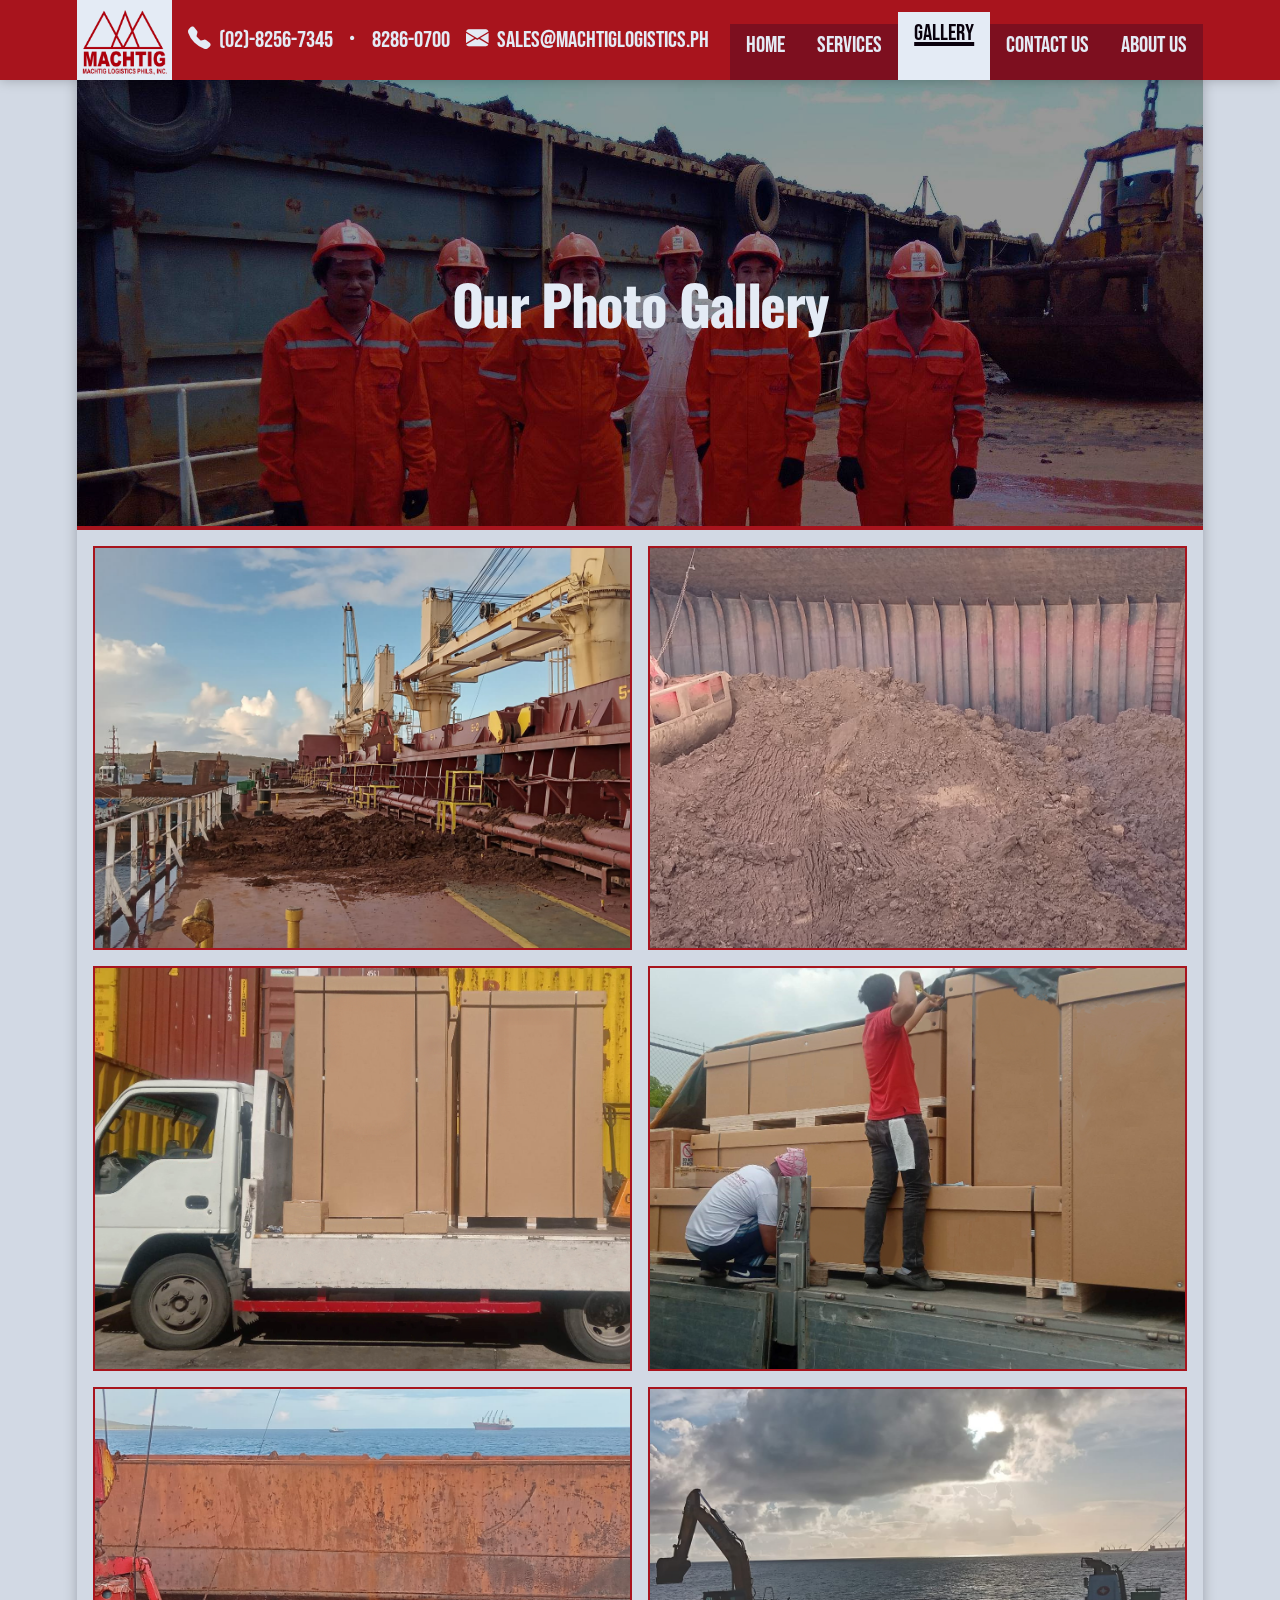
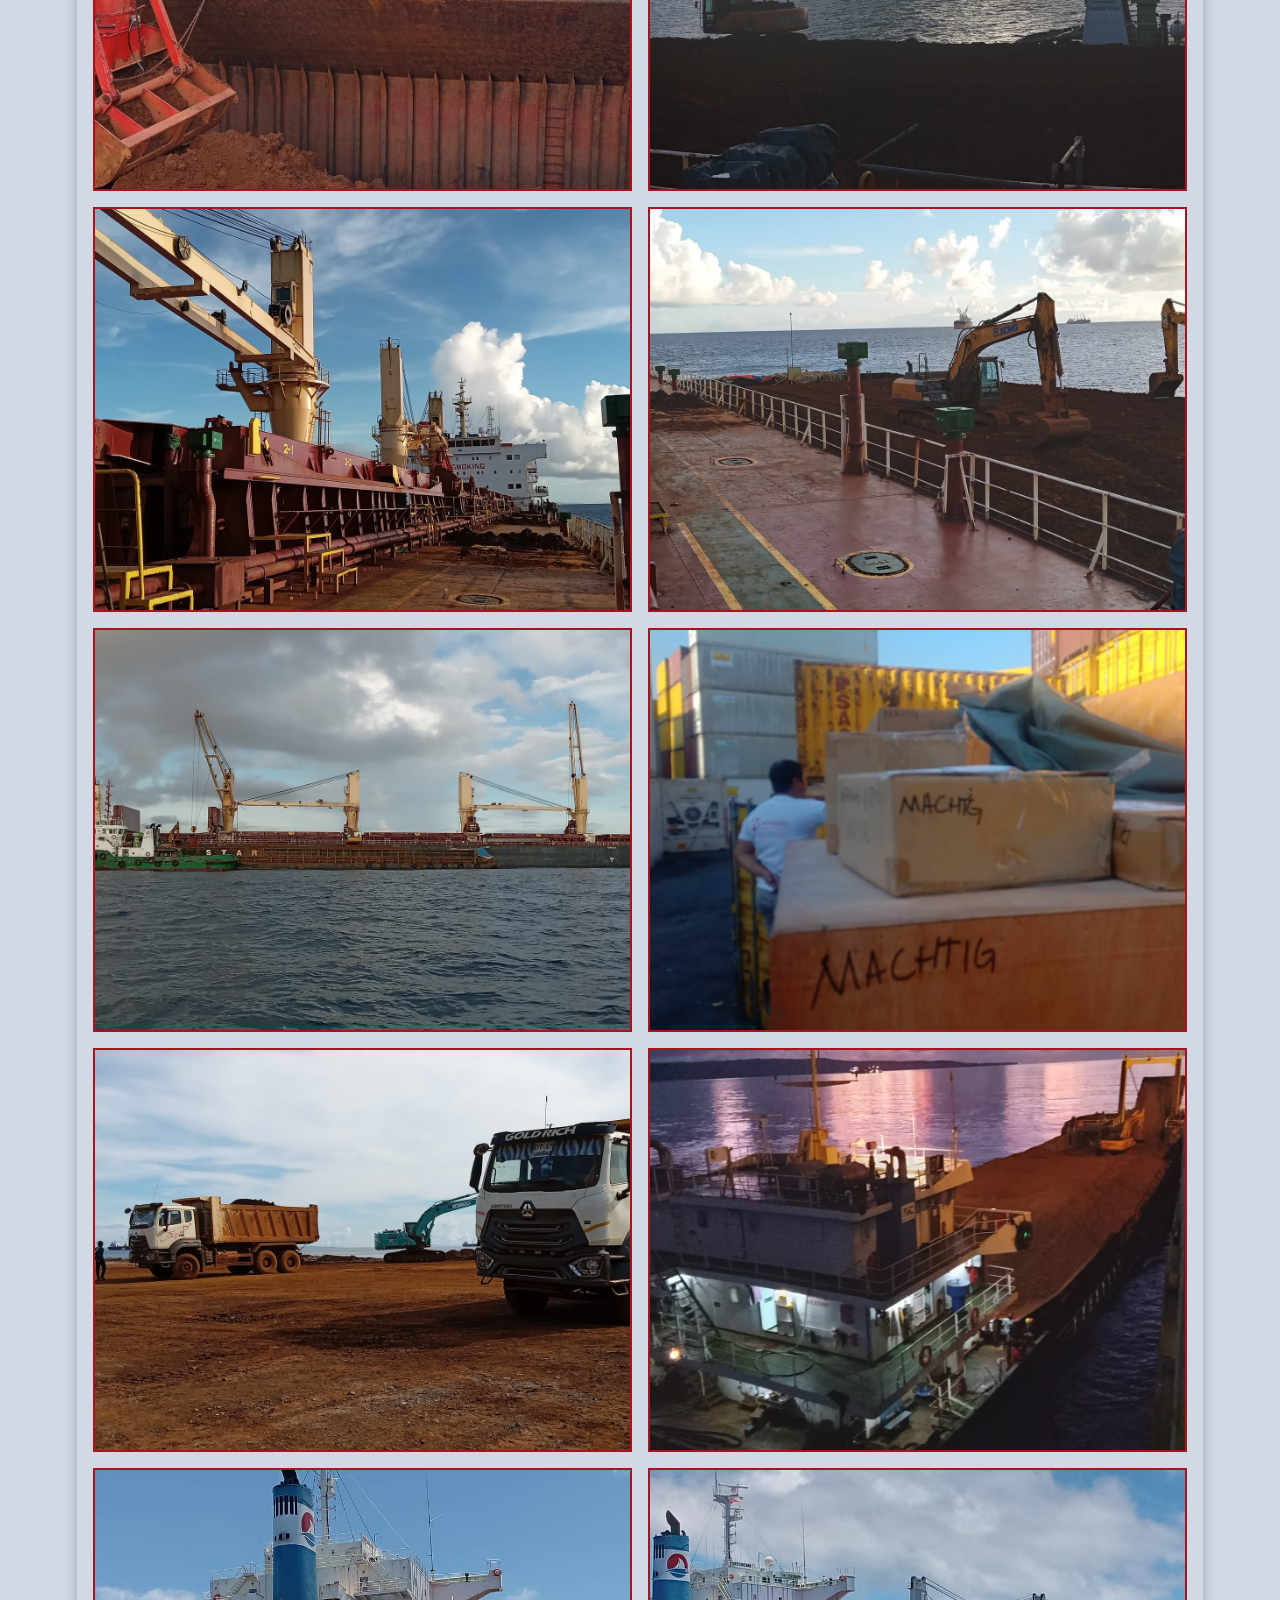
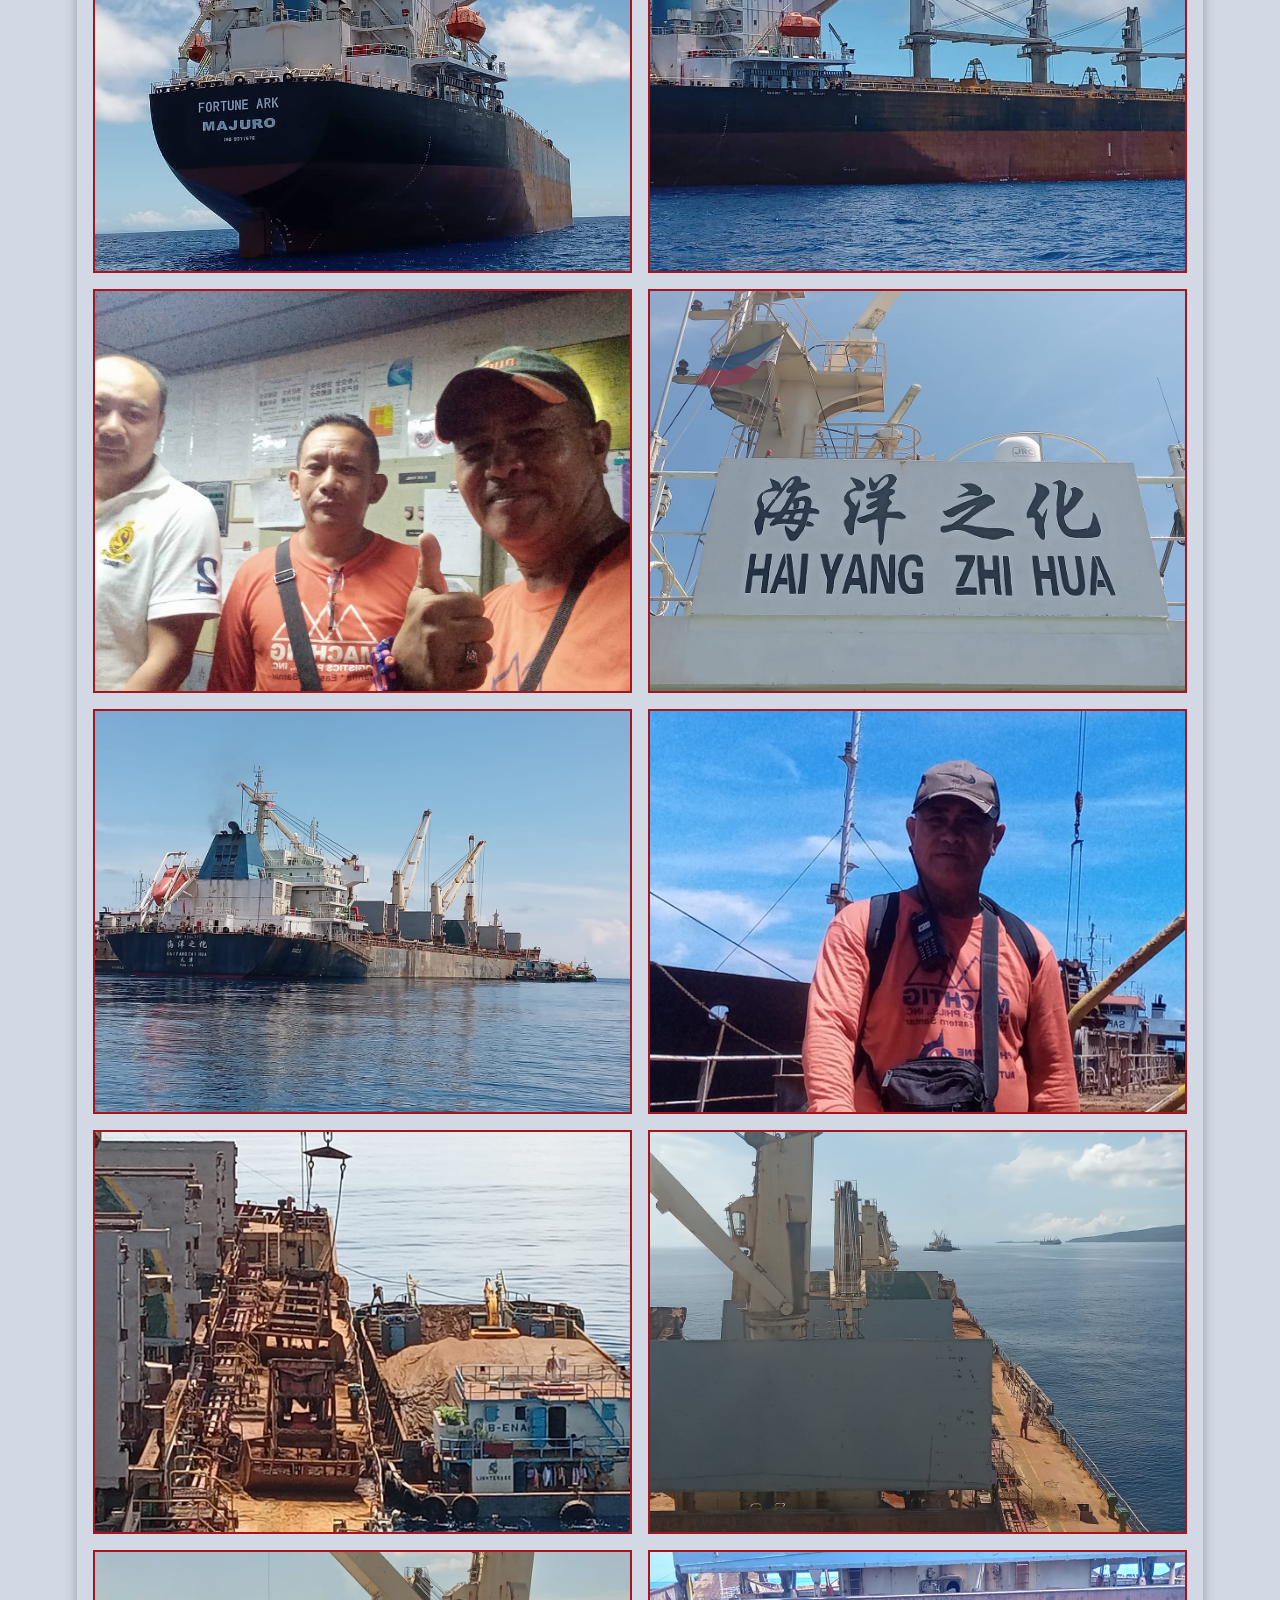
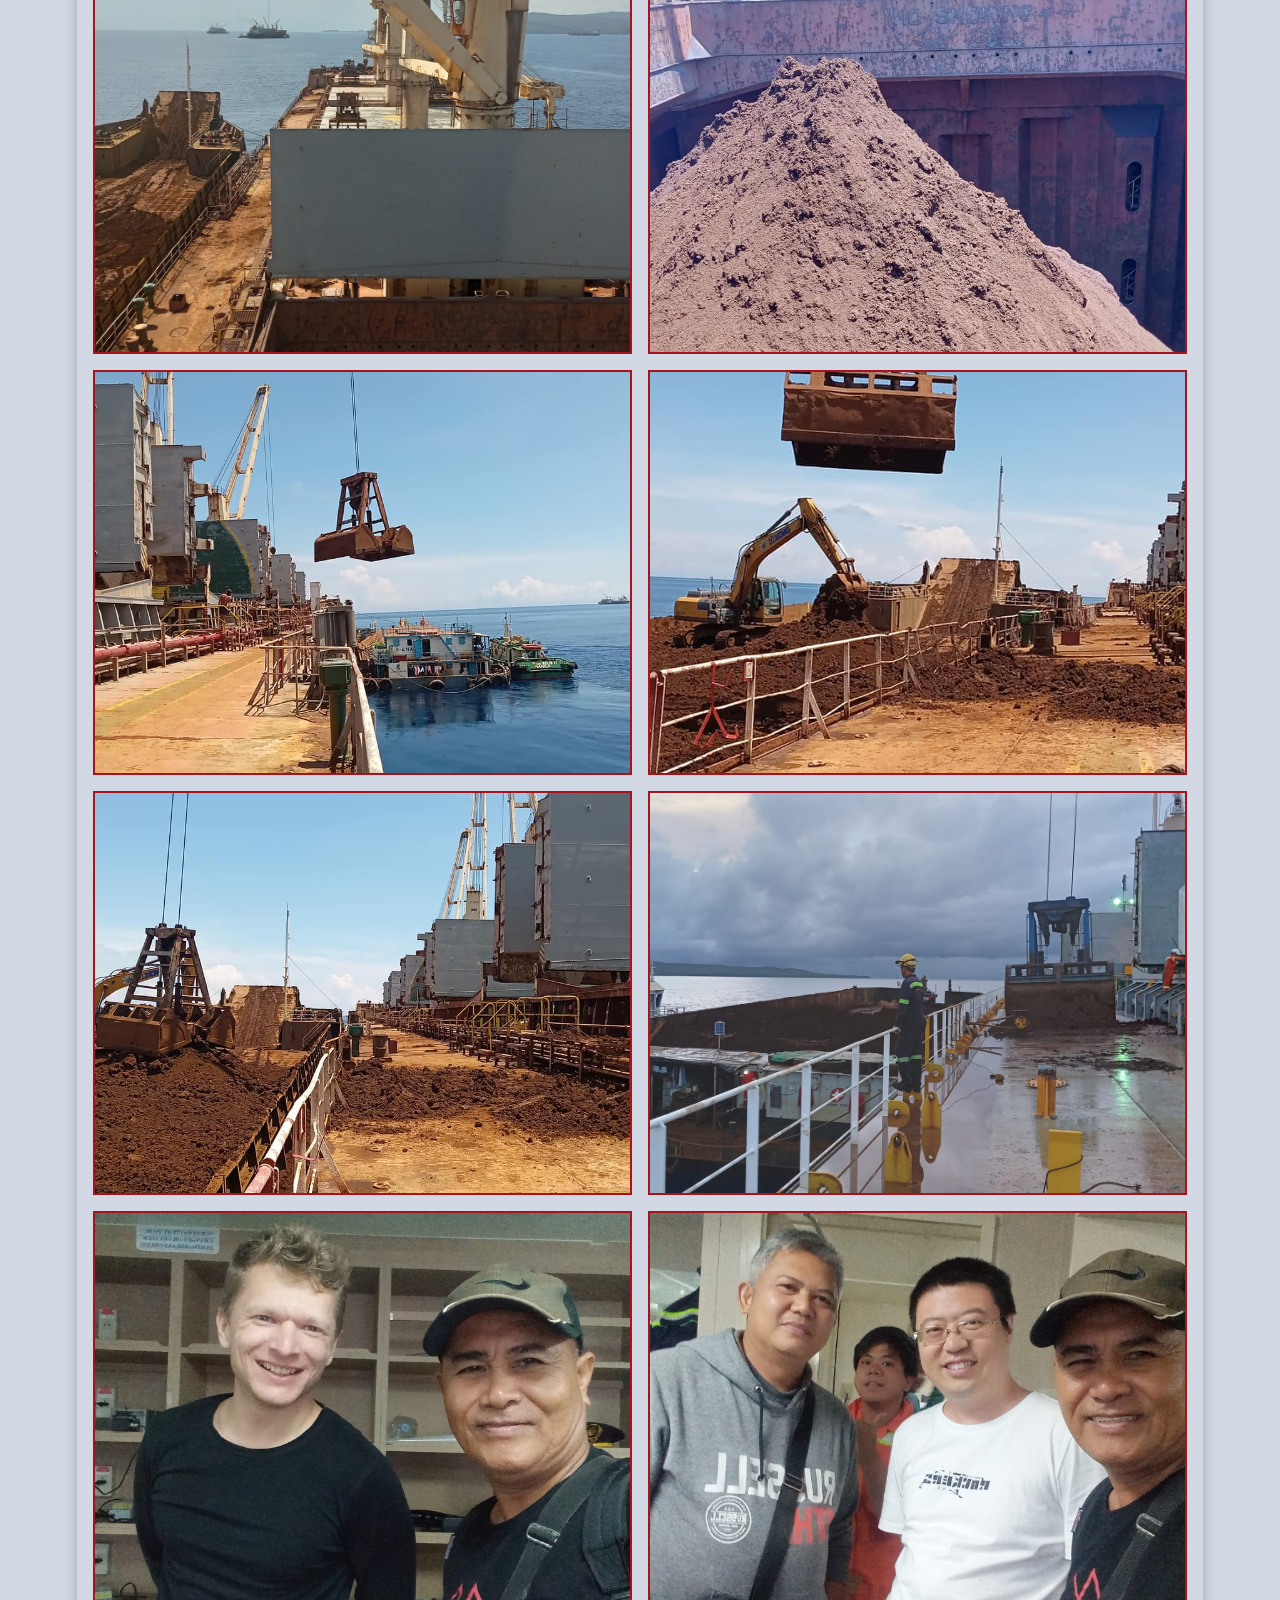
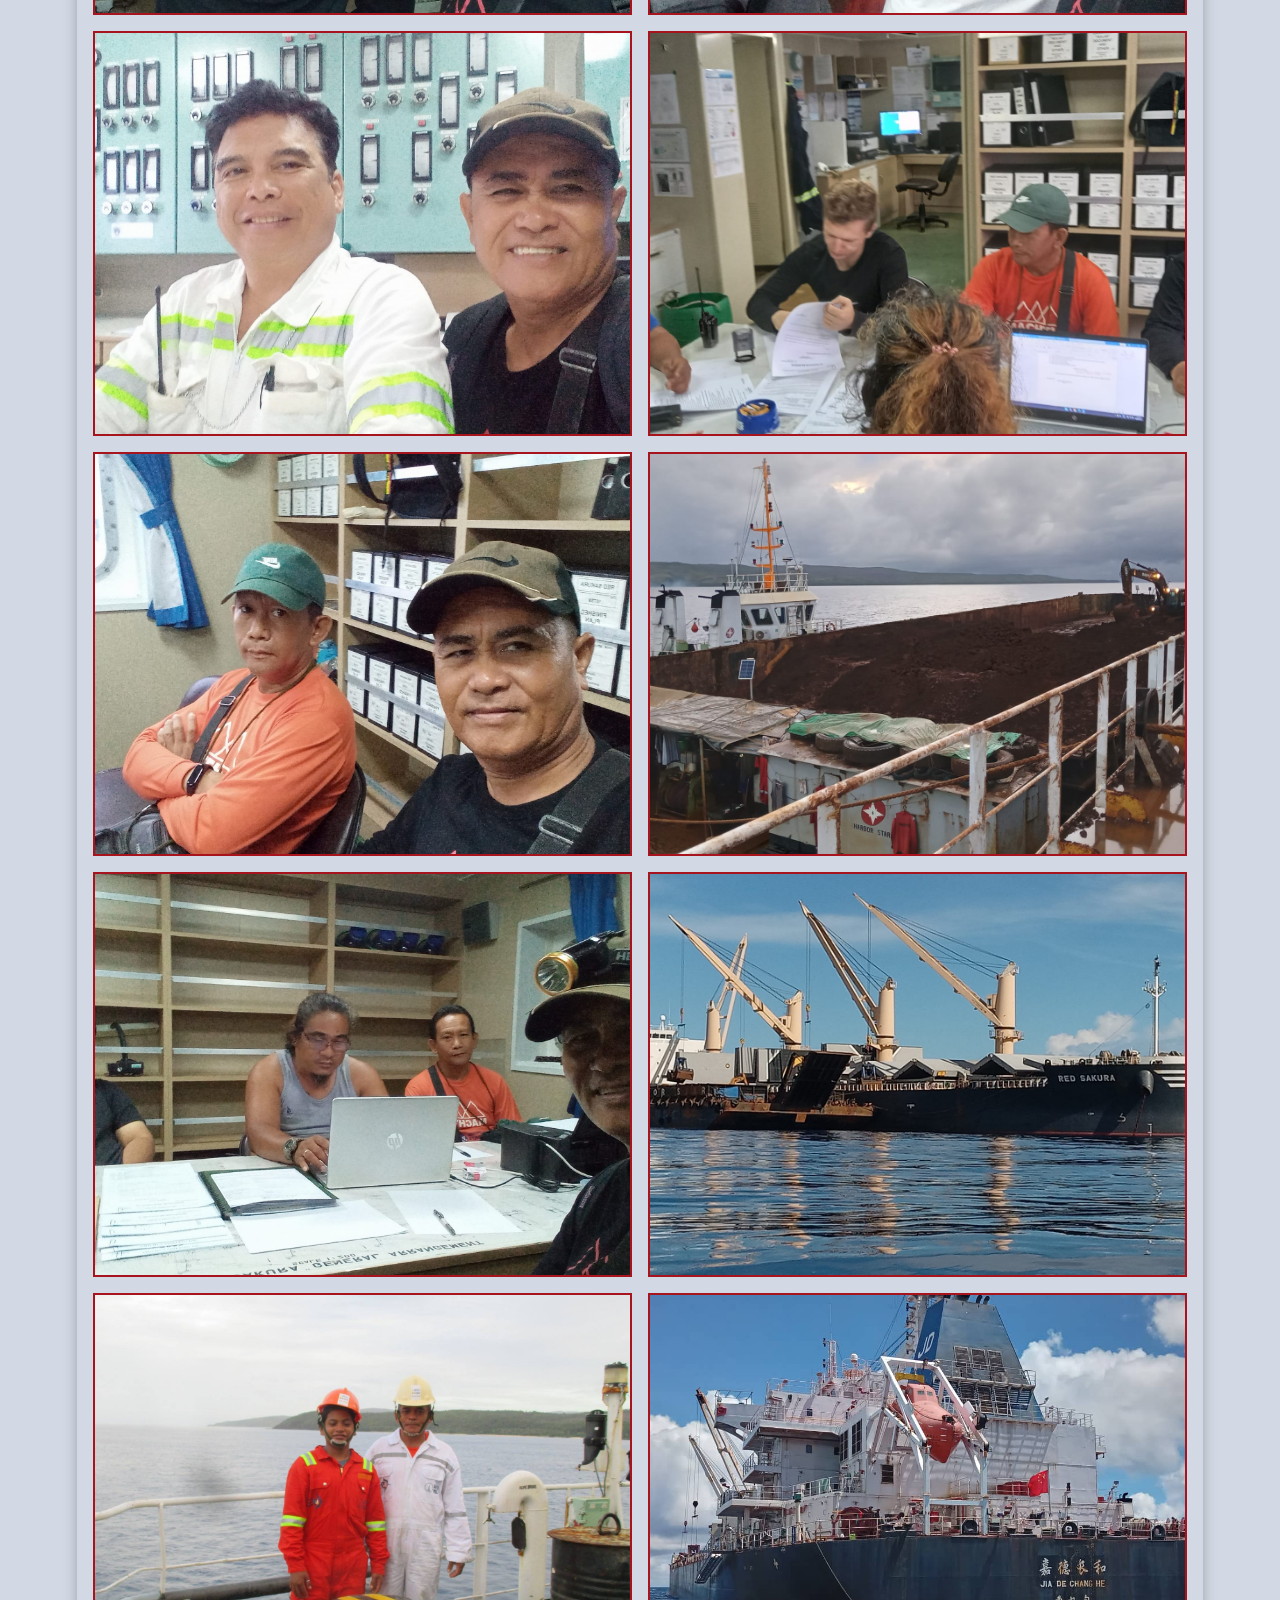
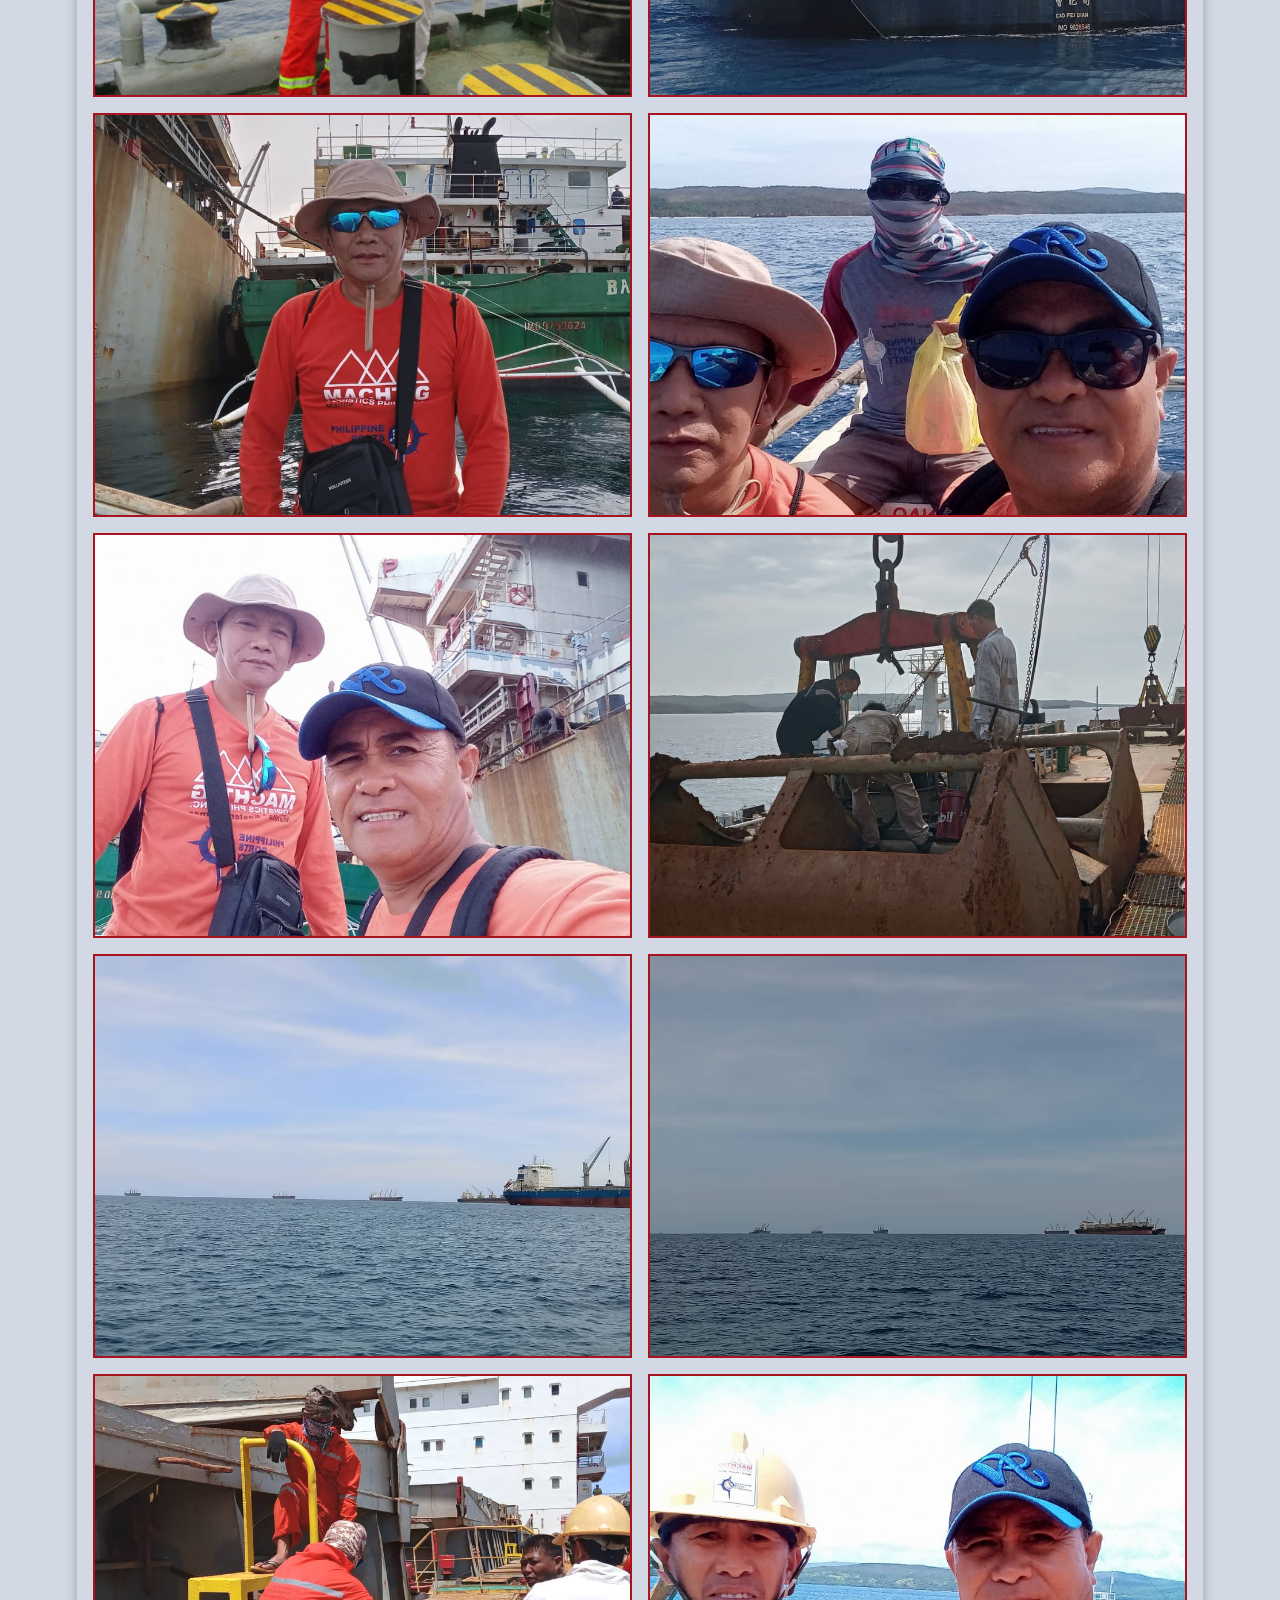
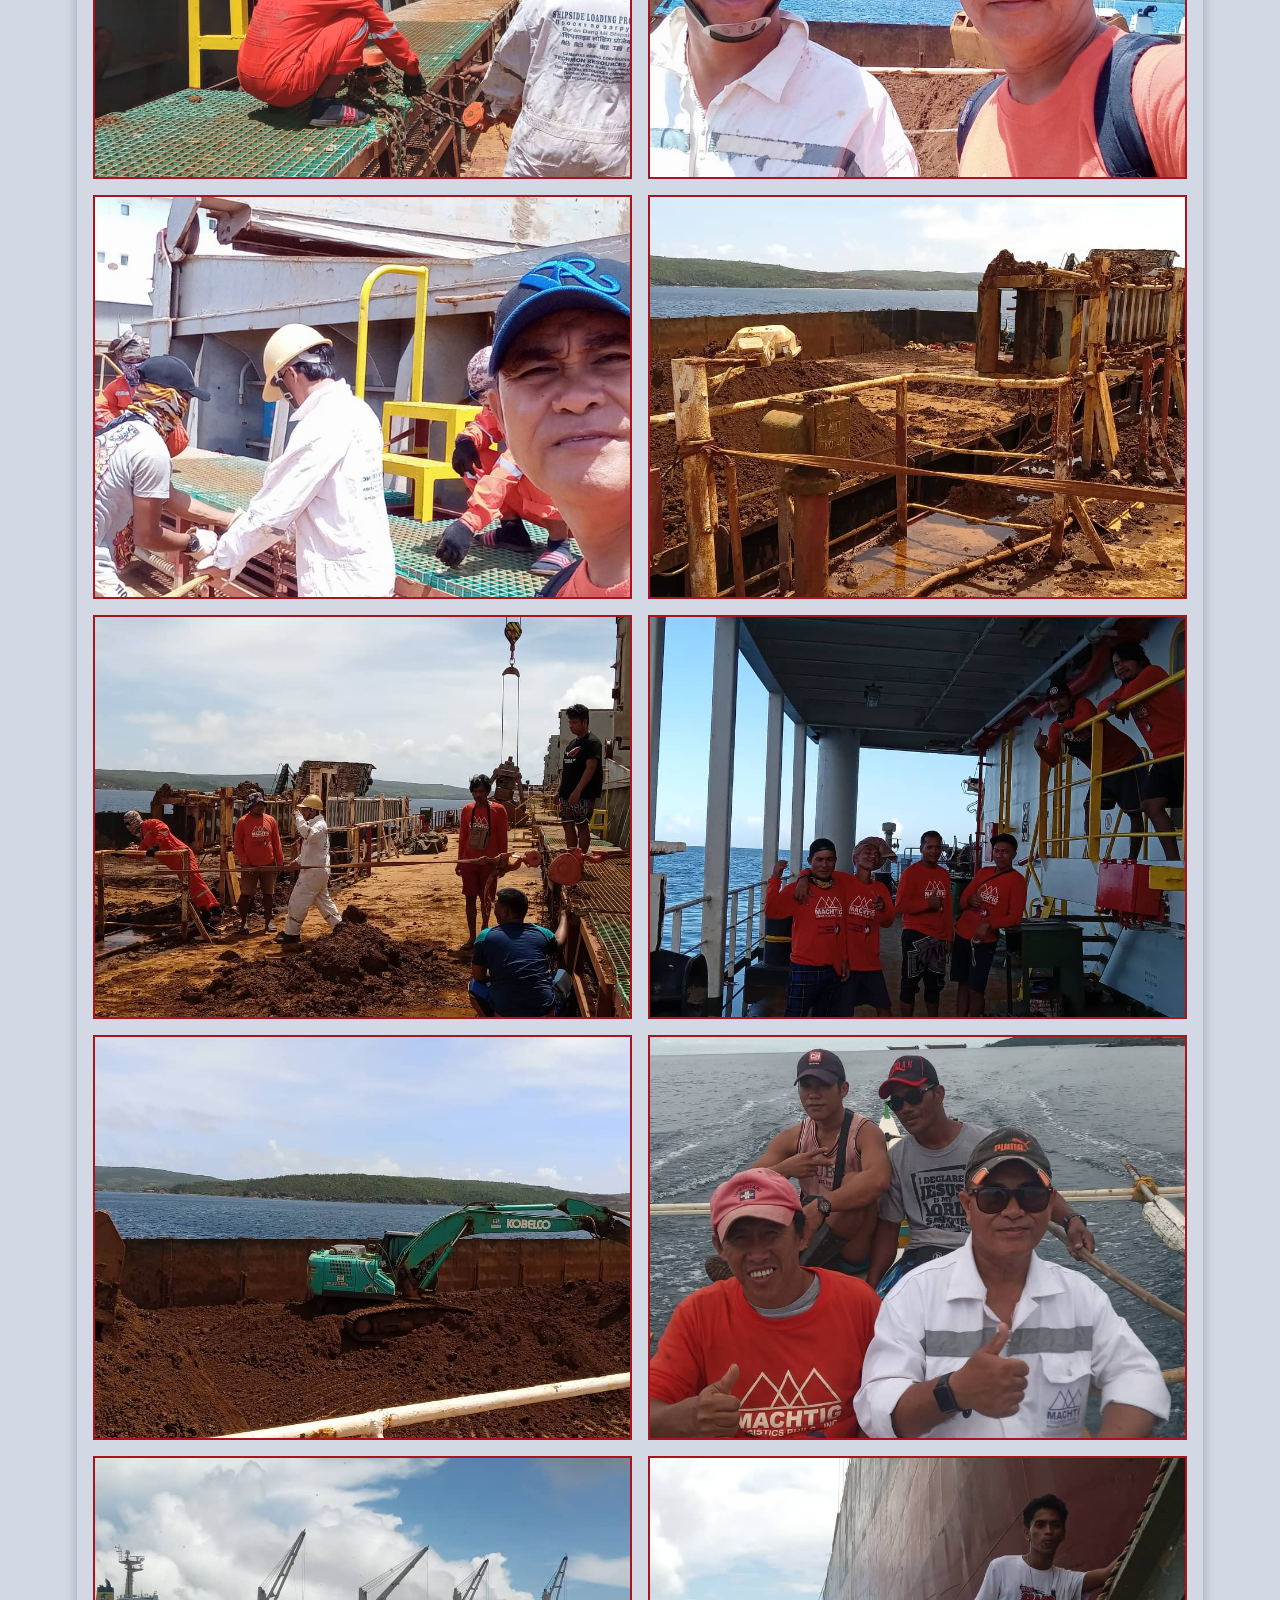
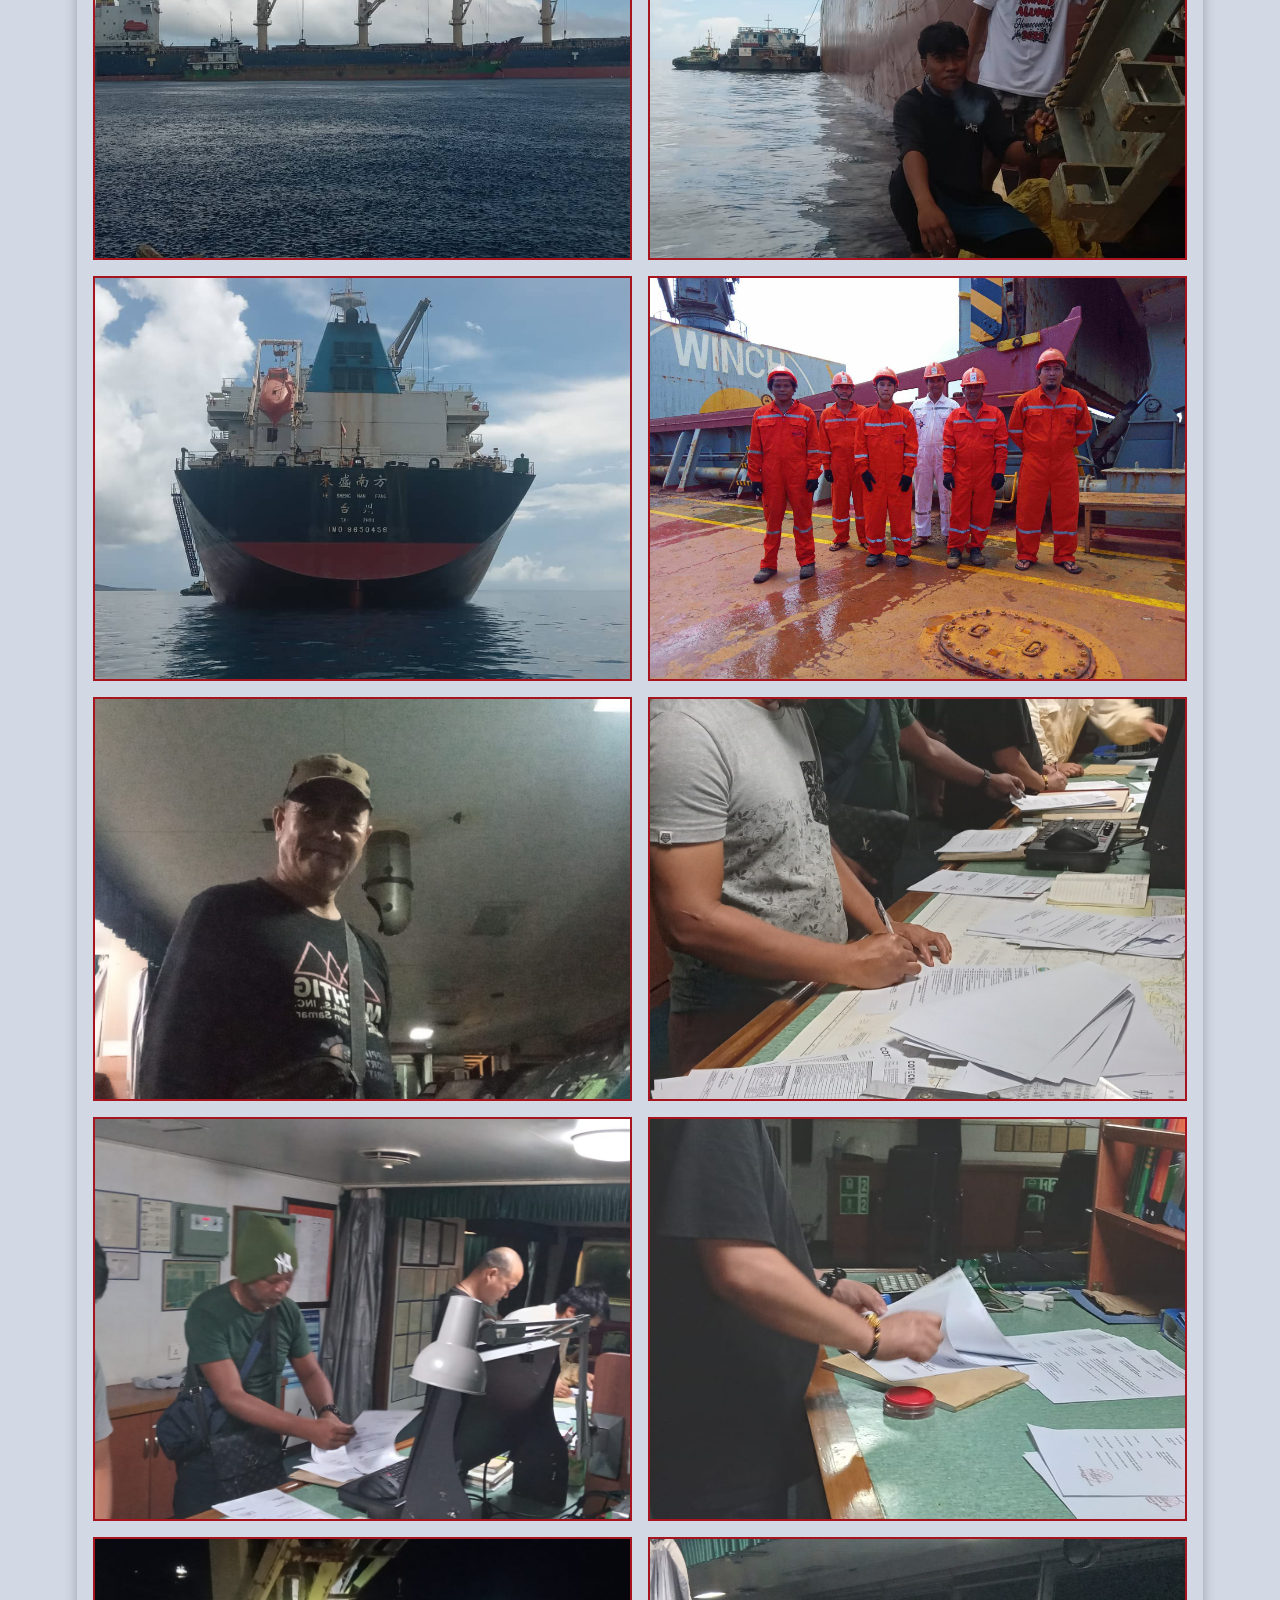
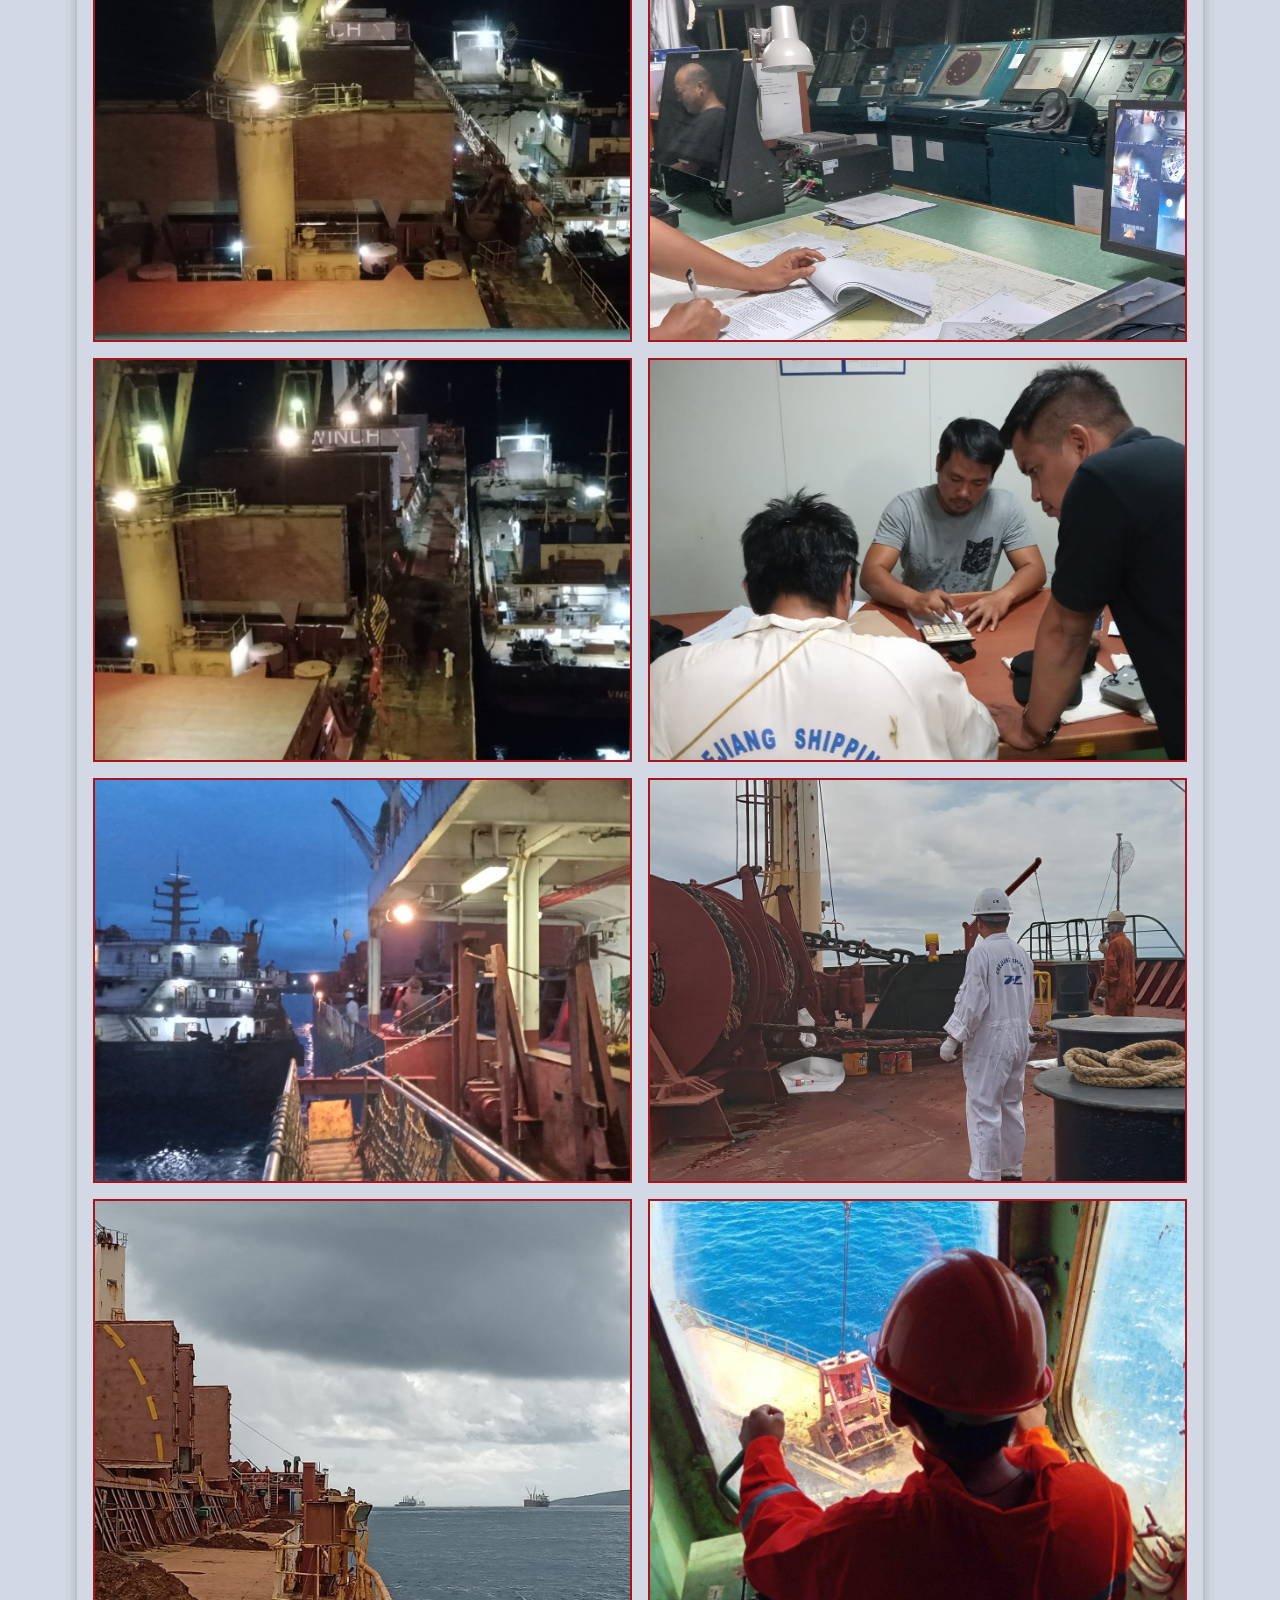
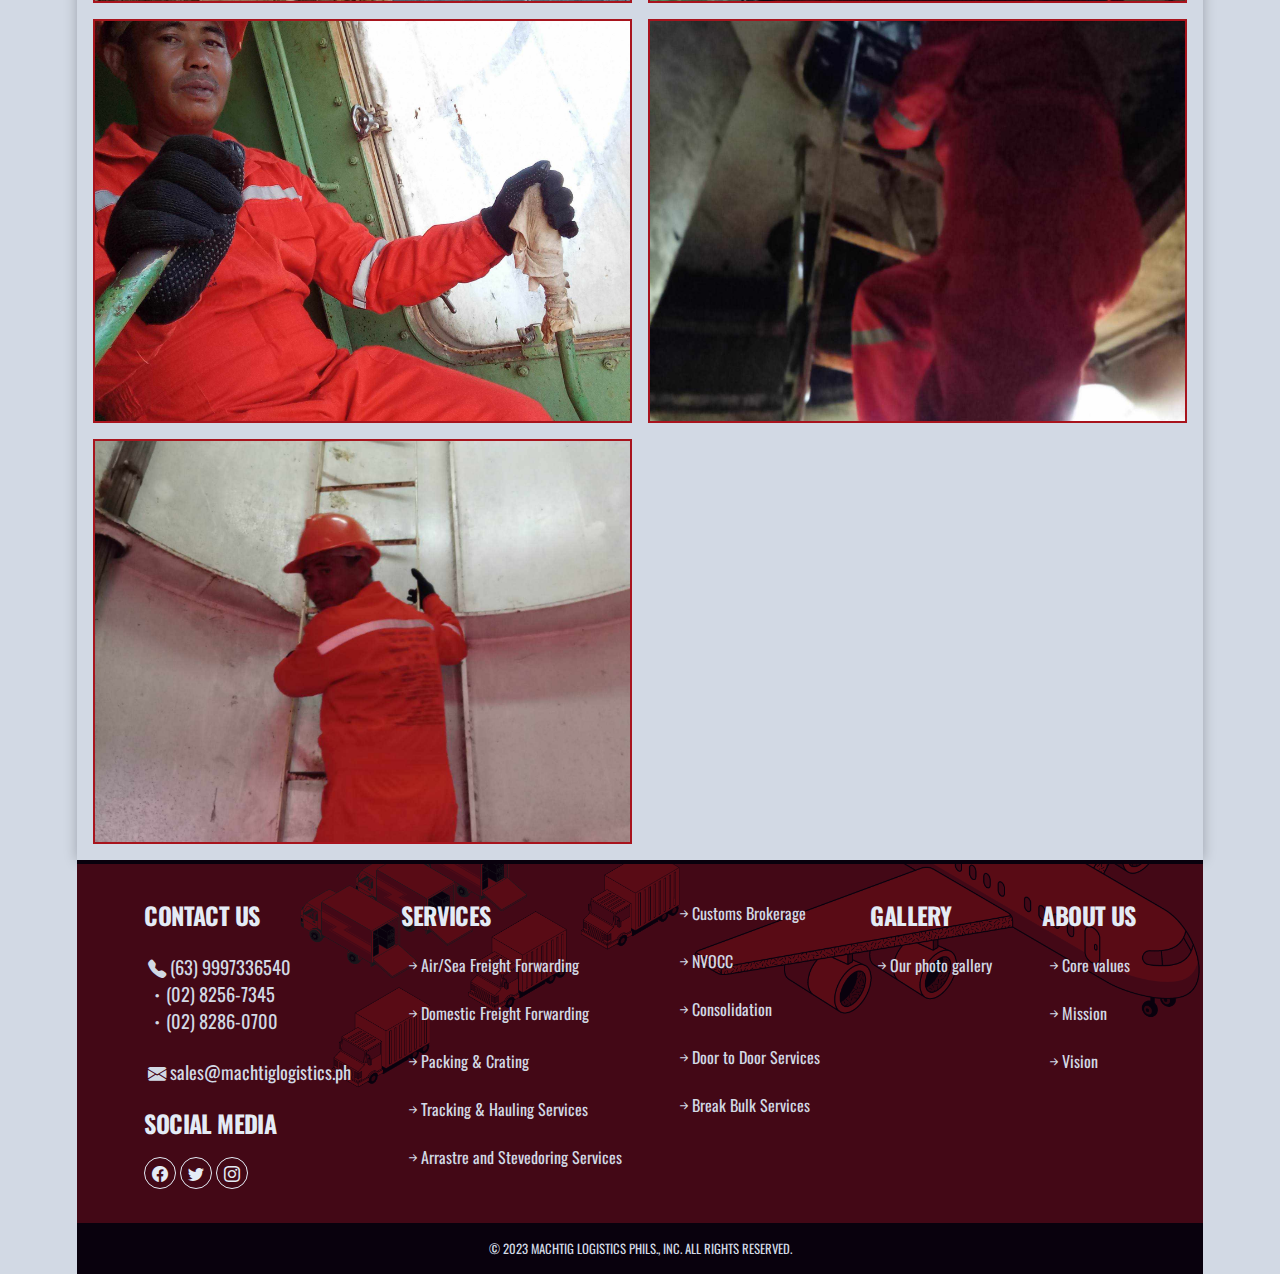
<file: gallery.html>
<!DOCTYPE html>
<html lang="en">

<head>
    <meta charset="UTF-8">
    <meta name="viewport" content="width=device-width, initial-scale=1.0">
    <meta name="description" content="Your reliable partner in logistics and bulk cargo handling services.">
    <meta name="keywords" content="Machtig Logistics, Machtig, Logistics, Cargo, Cargo Handling, Service, Reliable">

    <!-- CSS & Icons -->
    <link rel="stylesheet" type="text/css" href="css/text.css">
    <link rel="stylesheet" type="text/css" href="css/animations.css">
    <link rel="stylesheet" type="text/css" href="css/style.css">
    <link rel="stylesheet" href="https://cdn.jsdelivr.net/npm/bootstrap-icons@1.5.0/font/bootstrap-icons.css">

    <!-- Fonts -->
    <link rel="preconnect" href="https://fonts.googleapis.com">
    <link rel="preconnect" href="https://fonts.gstatic.com" crossorigin>
    <link href="https://fonts.googleapis.com/css2?family=Bebas+Neue&family=Oswald:wght@200;300;400;500;600;700&display=swap" rel="stylesheet" as="font">

    <script src="https://code.jquery.com/jquery-3.7.0.js" integrity="sha256-JlqSTELeR4TLqP0OG9dxM7yDPqX1ox/HfgiSLBj8+kM=" crossorigin="anonymous"></script>

    <link rel="icon" href="images/machtig_logo.png">
    <title>Machtig Logistics</title>
</head>
<body>
    <!-- Navbar start -->
    <nav id="nav">
        <div class="nav__wrapper">
            <a href="index.html#">
                <img class="nav__logo" src="images/machtig_logo.png" alt="Machtig Logistics">
            </a>
            <div class="nav__contacts">
                <div><i  class="bi bi-telephone-fill"></i> (02)-8256-7345 <i class="bi bi-dot"></i> 8286-0700</div>
                <div><i class="bi bi-envelope-fill"></i> sales@machtiglogistics.ph</div>
            </div>
            <div class="nav__menu" onclick="toggleMenu()">
                <i class="bi bi-list"></i>
            </div>
        </div>
    
        <div class="nav__wrapper-1">
            <a class="nav__links" href="index.html">HOME</a>
            <a class="nav__links" href="services.html">SERVICES</a>
            <a class="nav__links nav__links--selected" href="gallery.html">Gallery</a>
            <a class="nav__links" href="contact-us.html">CONTACT US</a>
            <a class="nav__links" href="about-us.html">ABOUT US</a>
        </div>
    </nav>
    <!-- Navbar end -->

    <main>
    <!-- BANNER -->
    <div class="banner">
        <div class="banner__wrapper">
            <div class="banner__slides">
                <div class="banner__img first">
                    <img src="images/mlpi_gallery-banner.jpg">
                </div>
            </div>
            <div class="banner__text">
                <h1> Our Photo Gallery</h1>
            </div>
        </div>
    </div>

    <div class="img-gallery"> 
        <img class="gallery-img" src="images/gallery1.jpg">
        <img class="gallery-img" src="images/gallery2.jpg">
        <img class="gallery-img" src="images/gallery3.jpg">
        <img class="gallery-img" src="images/gallery4.jpg">
        <img class="gallery-img" src="images/gallery5.jpg">
        <img class="gallery-img" src="images/gallery6.jpg">
        <img class="gallery-img" src="images/gallery7.jpg">
        <img class="gallery-img" src="images/gallery8.jpg">
        <img class="gallery-img" src="images/gallery9.jpg">
        <img class="gallery-img" src="images/gallery10.jpeg">
        <img class="gallery-img" src="images/gallery11.jpg">
        <img class="gallery-img" src="images/gallery12.jpg">
        <img class="gallery-img" src="images/gallery13.jpg">
        <img class="gallery-img" src="images/gallery14.jpg">
        <img class="gallery-img" src="images/gallery15.jpg">
        <img class="gallery-img" src="images/gallery16.jpg">
        <img class="gallery-img" src="images/gallery17.jpg">
        <img class="gallery-img" src="images/gallery18.jpg">
        <img class="gallery-img" src="images/gallery19.jpg">
        <img class="gallery-img" src="images/gallery20.jpg">
        <img class="gallery-img" src="images/gallery21.jpg">
        <img class="gallery-img" src="images/gallery22.jpg">
        <img class="gallery-img" src="images/gallery23.jpg">
        <img class="gallery-img" src="images/gallery24.jpg">
        <img class="gallery-img" src="images/gallery25.jpg">
        <img class="gallery-img" src="images/gallery26.jpg">
        <img class="gallery-img" src="images/gallery27.jpg">
        <img class="gallery-img" src="images/gallery28.jpg">
        <img class="gallery-img" src="images/gallery29.jpg">
        <img class="gallery-img" src="images/gallery30.jpg">
        <img class="gallery-img" src="images/gallery31.jpg">
        <img class="gallery-img" src="images/gallery32.jpg">
        <img class="gallery-img" src="images/gallery33.jpg">
        <img class="gallery-img" src="images/gallery34.jpg">
        <img class="gallery-img" src="images/gallery35.jpg">
        <img class="gallery-img" src="images/gallery36.jpg">
        <img class="gallery-img" src="images/gallery37.jpg">
        <img class="gallery-img" src="images/gallery38.jpg">
        <img class="gallery-img" src="images/gallery39.jpg">
        <img class="gallery-img" src="images/gallery40.jpg">
        <img class="gallery-img" src="images/gallery41.jpg">
        <img class="gallery-img" src="images/gallery42.jpg">
        <img class="gallery-img" src="images/gallery43.jpg">
        <img class="gallery-img" src="images/gallery44.jpg">
        <img class="gallery-img" src="images/gallery45.jpg">
        <img class="gallery-img" src="images/gallery46.jpg">
        <img class="gallery-img" src="images/gallery47.jpg">
        <img class="gallery-img" src="images/gallery48.jpg">
        <img class="gallery-img" src="images/gallery49.jpg">
        <img class="gallery-img" src="images/gallery50.jpg">
        <img class="gallery-img" src="images/gallery51.jpg">
        <img class="gallery-img" src="images/gallery52.jpg">
        <img class="gallery-img" src="images/gallery53.jpg">
        <img class="gallery-img" src="images/gallery54.jpeg">
        <img class="gallery-img" src="images/gallery56.jpg">
        <img class="gallery-img" src="images/gallery57.jpg">
        <img class="gallery-img" src="images/gallery58.jpg">
        <img class="gallery-img" src="images/gallery59.jpg">
        <img class="gallery-img" src="images/gallery60.jpg">
        <img class="gallery-img" src="images/gallery61.jpg">
        <img class="gallery-img" src="images/gallery62.jpg">
        <img class="gallery-img" src="images/gallery63.jpg">
        <img class="gallery-img" src="images/gallery64.jpg">
        <img class="gallery-img" src="images/gallery65.jpg">
        <img class="gallery-img" src="images/gallery66.jpg">
        <img class="gallery-img" src="images/gallery67.jpg">
        <img class="gallery-img" src="images/gallery68.jpeg">
        <img class="gallery-img" src="images/gallery69.jpeg">
        <img class="gallery-img" src="images/gallery70.jpeg">
    </div>

    <!-- The Modal -->
    <div id="img-modal" class="modal">
        <div class="img-wrapper">
            <span class="close">&times;</span>
            <img class="modal-content" id="img01">
            <!-- <div id="caption"></div> -->
        </div>
    </div>
</main>

<!-- Footer start -->
<footer>
    <div class="footer-card">
        <div class="footer-links">
            <h3>CONTACT US</h3>
            <p><i class="bi bi-telephone-fill"></i> (63) 9997336540 <br><i class="bi bi-dot"></i>(02) 8256-7345 <br><i class="bi bi-dot"></i>(02) 8286-0700</p>
            <p><i class="bi bi-envelope-fill"></i> sales@machtiglogistics.ph</p>
            <h3>SOCIAL MEDIA</h3>
            <div class="socmed">
                <a href="#"><i class="bi bi-facebook"></i></a>
                <a href="#"><i class="bi bi-twitter"></i></a>
                <a href="#"><i class="bi bi-instagram"></i></a>
            </div>
        </div>
        <div class="footer-links">
            <h3>SERVICES</h3>
            <a href="services.html#air-sea"><i class="bi bi-arrow-right-short"></i>Air/Sea Freight Forwarding </a>
            <a href="services.html#domestic"><i class="bi bi-arrow-right-short"></i>Domestic Freight Forwarding</a>
            <a href="services.html#pack-and-crate"><i class="bi bi-arrow-right-short"></i>Packing & Crating</a>
            <a href="services.html#track-and-haul"><i class="bi bi-arrow-right-short"></i>Tracking & Hauling Services</a>
            <a href="services.html#arrastre-and-stevedoring"><i class="bi bi-arrow-right-short"></i>Arrastre and Stevedoring Services</a>
        </div>
        <div class="footer-links">
            <a href="services.html#customs"><i class="bi bi-arrow-right-short"></i>Customs Brokerage</a>
            <a href="services.html#nvocc"><i class="bi bi-arrow-right-short"></i>NVOCC</a>
            <a href="services.html#consolidation"><i class="bi bi-arrow-right-short"></i>Consolidation</a>
            <a href="services.html#door-to-door"><i class="bi bi-arrow-right-short"></i>Door to Door Services</a>
            <a href="services.html#break-bulk"><i class="bi bi-arrow-right-short"></i>Break Bulk Services</a>
        </div>
        <div class="footer-links">
            <h3>GALLERY</h3>
            <a href="gallery.html"><i class="bi bi-arrow-right-short"></i>Our photo gallery</a>
        </div>
        <div class="footer-links">
            <h3>ABOUT US</h3>
            <a href="about-us.html#values"><i class="bi bi-arrow-right-short"></i>Core values</a>
            <a href="about-us.html#mission"><i class="bi bi-arrow-right-short"></i>Mission</a>
            <a href="about-us.html#vision"><i class="bi bi-arrow-right-short"></i>Vision</a>
        </div>
    </div>
    <div class="copyright">
        <p>&COPY; 2023 MACHTIG LOGISTICS PHILS., INC. ALL RIGHTS RESERVED. </p>
    </div>
</footer>
<!-- Footer end -->

</body>
<!-- Scripts -->
<script>
    // Get the modal
    var modal = document.getElementById("img-modal");
    
    // Get the image and insert it inside the modal - use its "alt" text as a caption
    //var img = document.getElementById("myImg");
    var modalImg = document.getElementById("img01");
    var captionText = document.getElementById("caption");
    
    // Get the <span> element that closes the modal
    var span = document.getElementsByClassName("close")[0];
    
    // When the user clicks on <span> (x), close the modal
    span.onclick = function() { 
      modal.style.display = "none";
    }
</script>

<script>
    $(document).ready(function() {
        $(".gallery-img").click(function(){
            modal.style.display = "block";
            modalImg.src = this.src;
            captionText.innerHTML = this.alt;
        });
    })
</script>

<script src="scripts/img-slider.js"></script>
<script src="scripts/compactNavbar.js"></script>

</html>
</file>
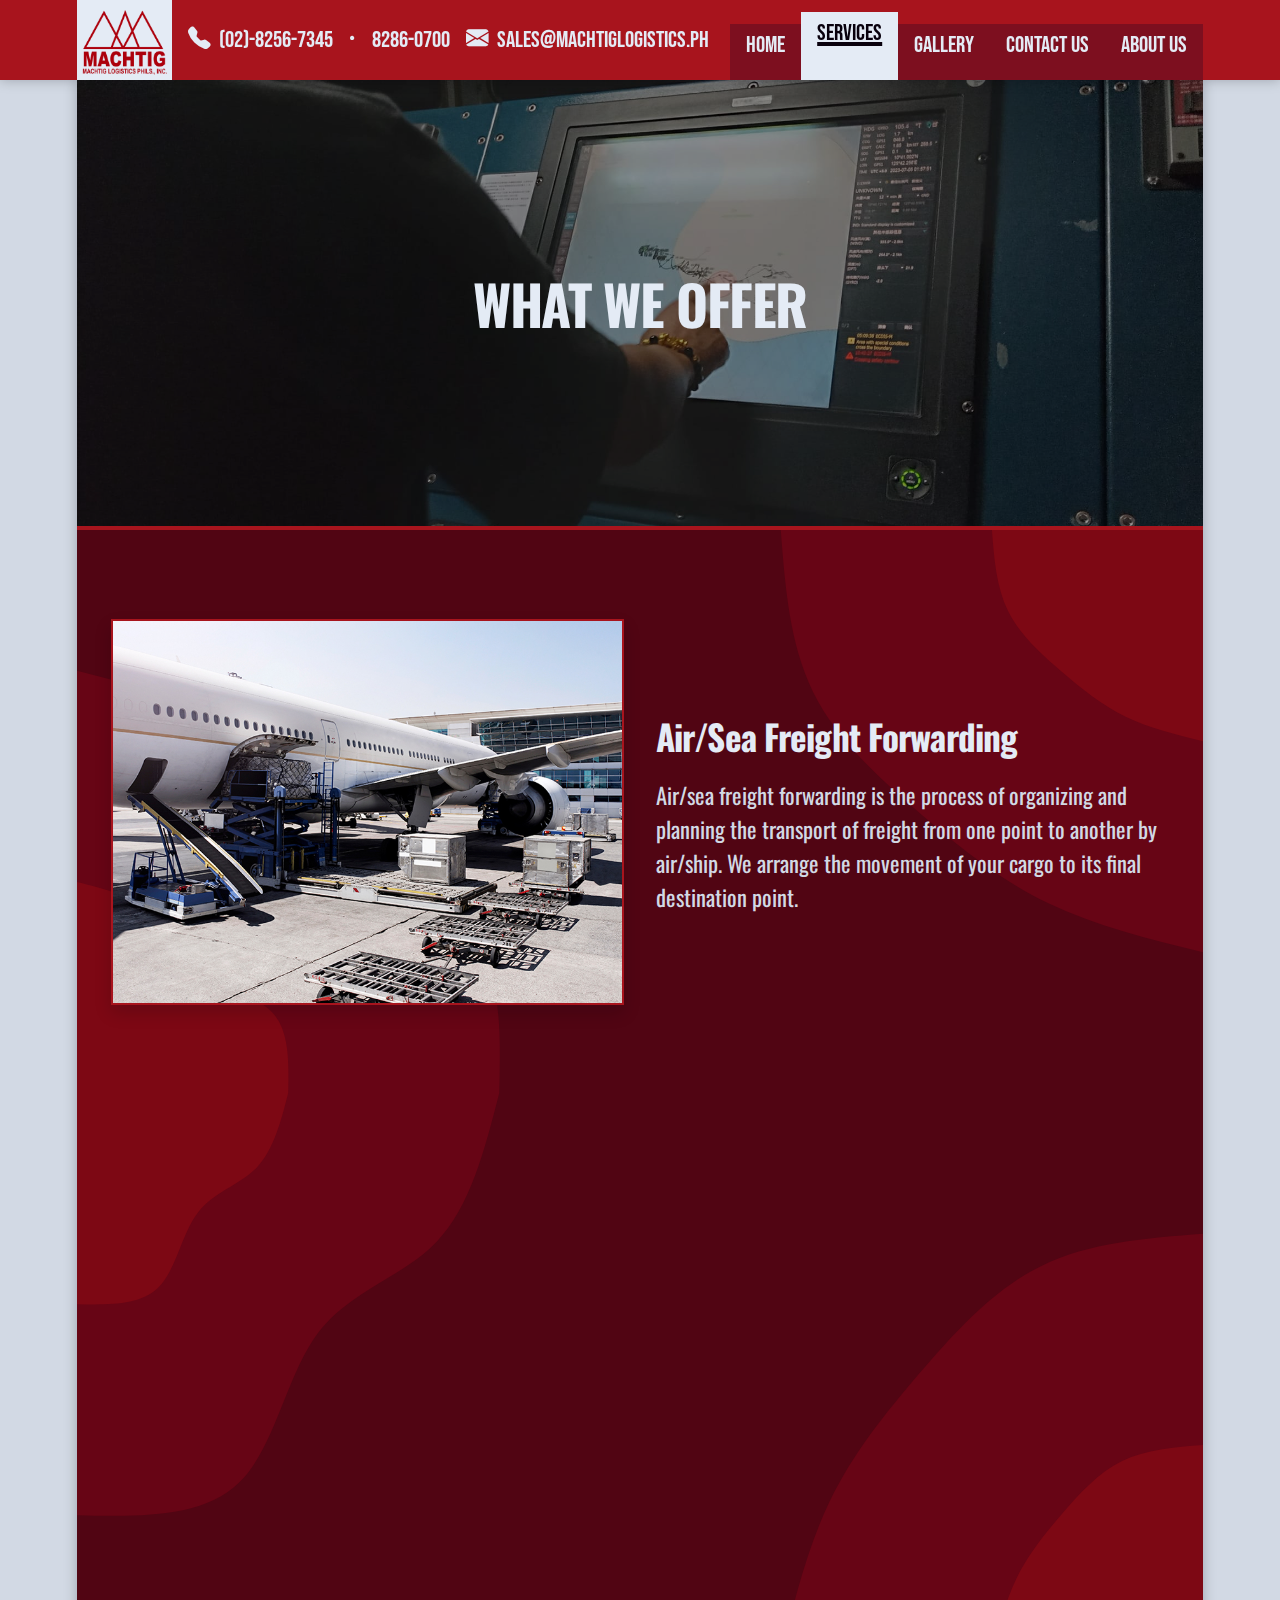
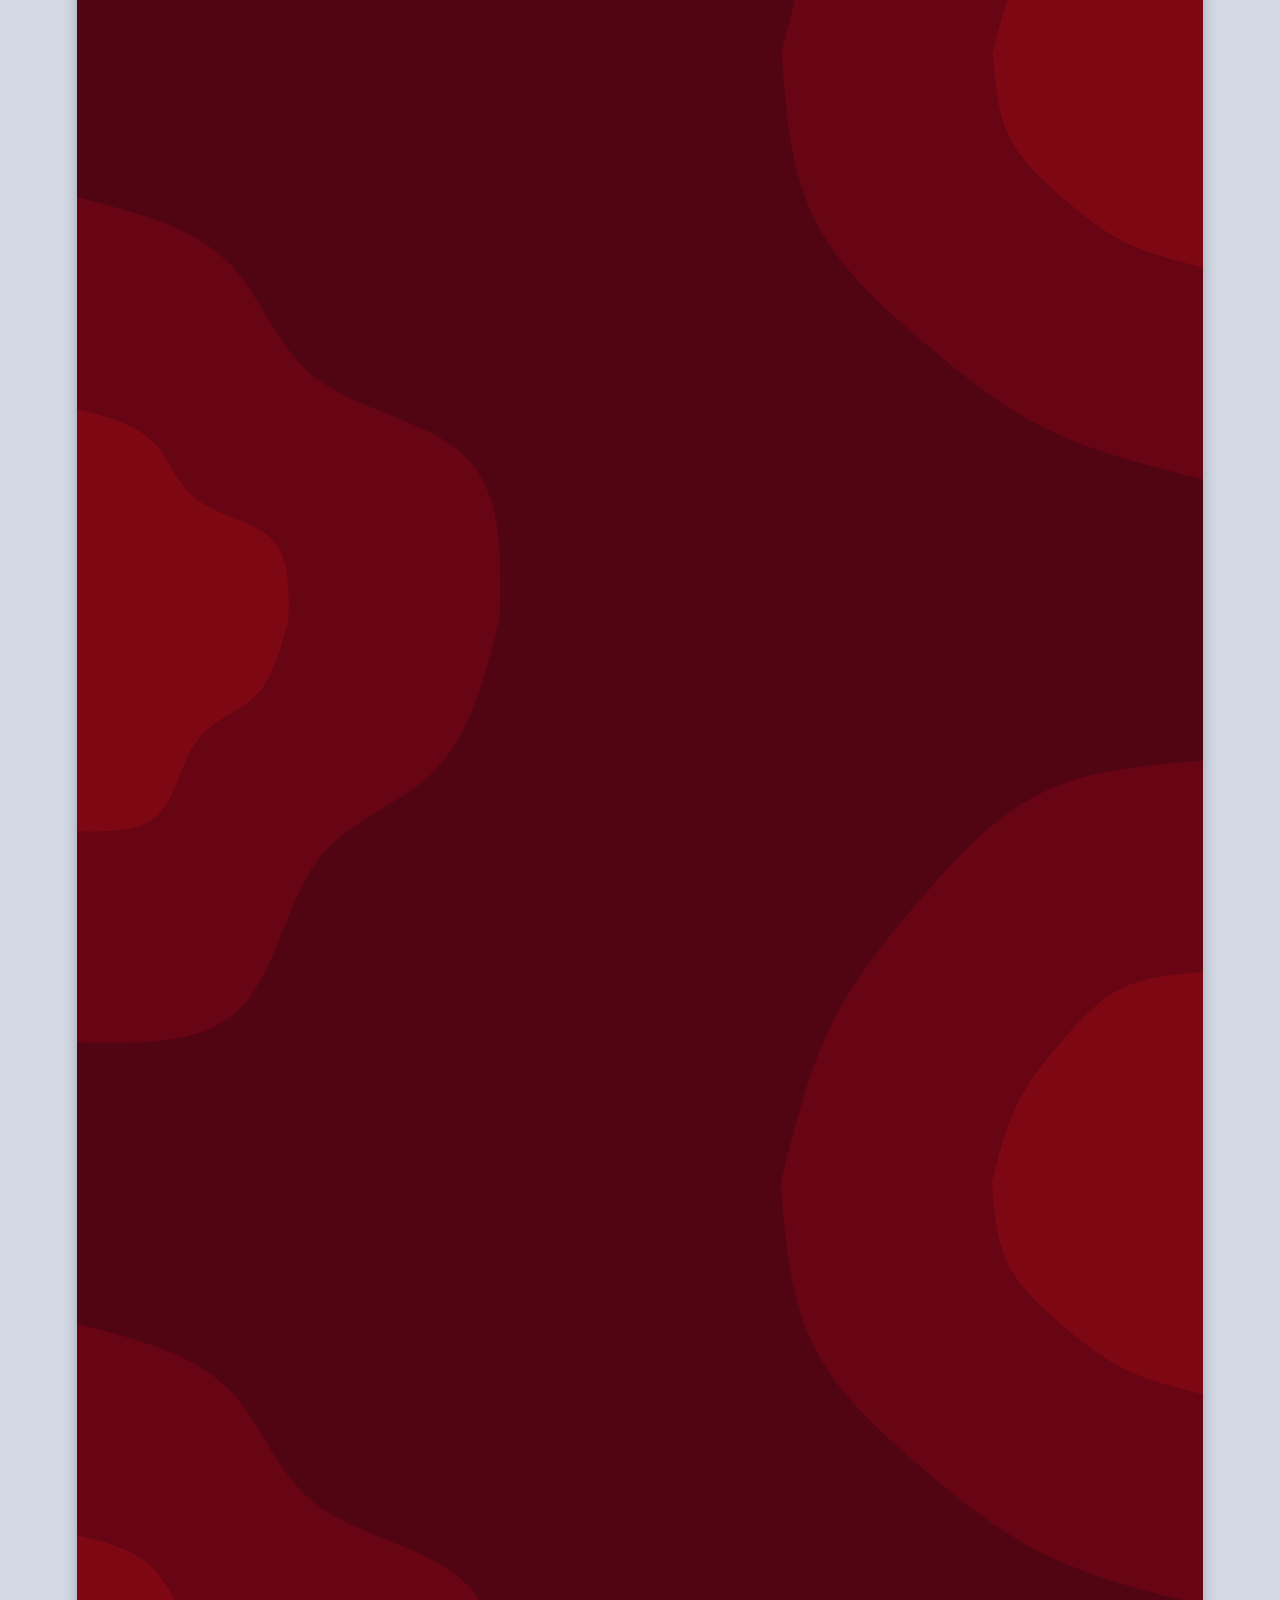
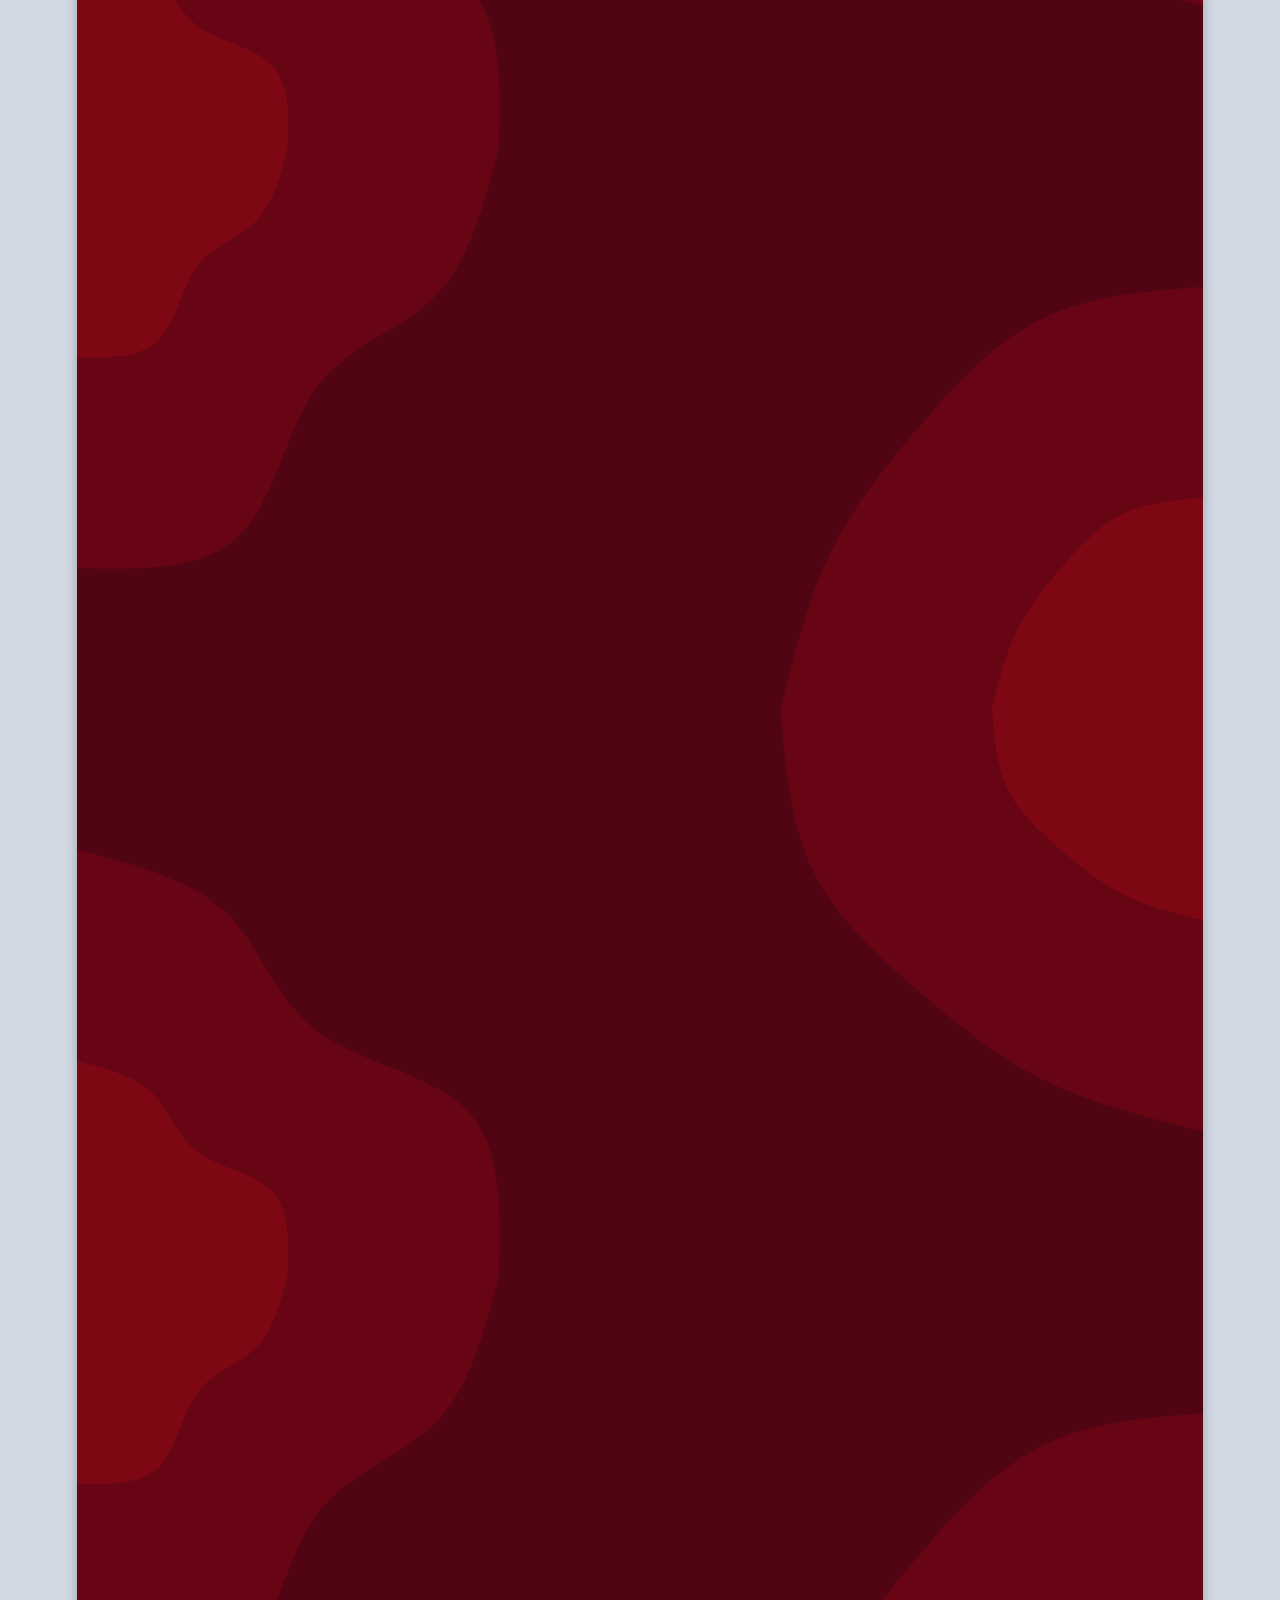
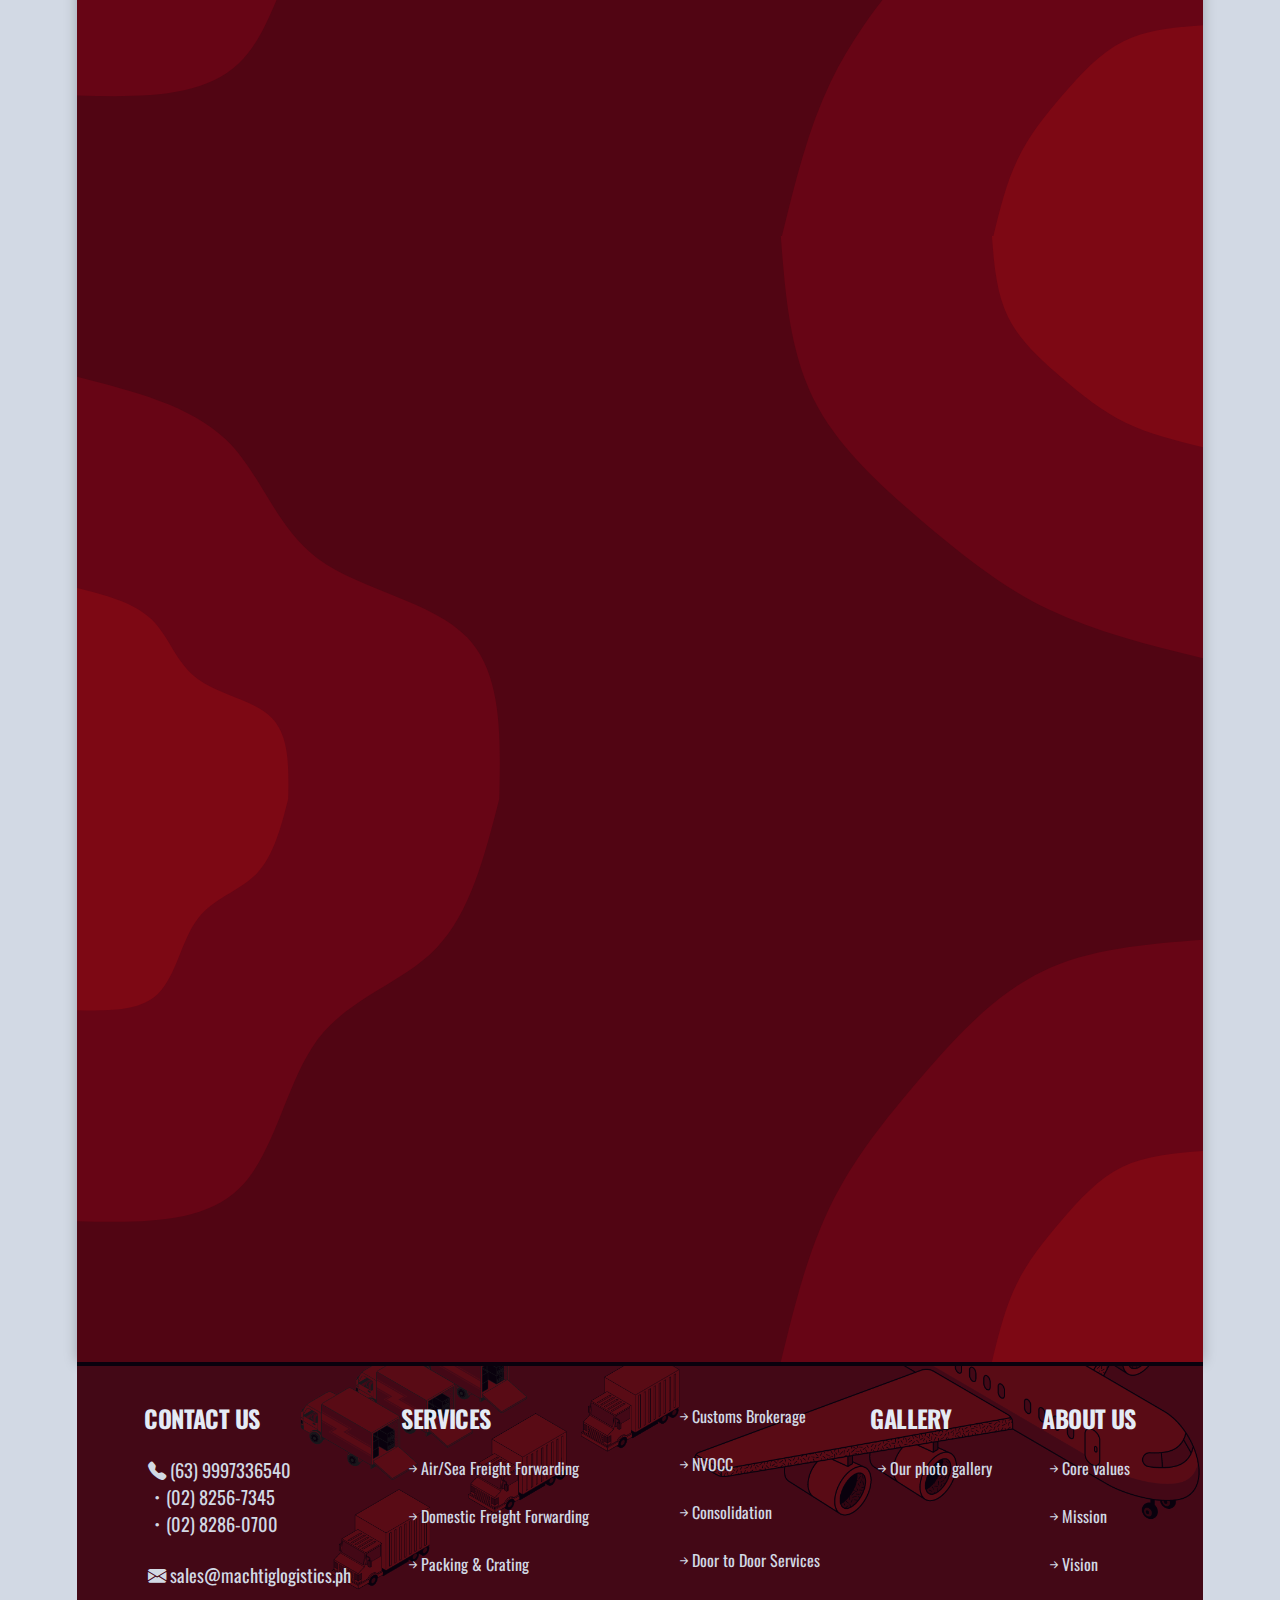
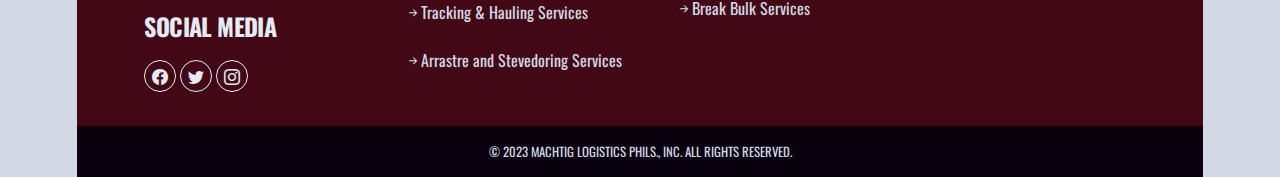
<file: services.html>
<!DOCTYPE html>
<html lang="en">

<head>
    <meta charset="UTF-8">
    <meta name="viewport" content="width=device-width, initial-scale=1.0">
    <meta name="description" content="Your reliable partner in logistics and bulk cargo handling services.">
    <meta name="keywords" content="Machtig Logistics, Machtig, Logistics, Cargo, Cargo Handling, Service, Reliable">

    <!-- CSS & Icons -->
    <link rel="stylesheet" type="text/css" href="css/text.css">
    <link rel="stylesheet" type="text/css" href="css/animations.css">
    <link rel="stylesheet" type="text/css" href="css/style.css">
    <link rel="stylesheet" href="https://cdn.jsdelivr.net/npm/bootstrap-icons@1.5.0/font/bootstrap-icons.css">

    <!-- Fonts -->
    <link rel="preconnect" href="https://fonts.googleapis.com">
    <link rel="preconnect" href="https://fonts.gstatic.com" crossorigin>
    <link href="https://fonts.googleapis.com/css2?family=Bebas+Neue&family=Oswald:wght@200;300;400;500;600;700&display=swap" rel="stylesheet" as="font">

    <script src="https://code.jquery.com/jquery-3.7.0.js" integrity="sha256-JlqSTELeR4TLqP0OG9dxM7yDPqX1ox/HfgiSLBj8+kM=" crossorigin="anonymous"></script>

    <link rel="icon" href="images/machtig_logo.png">
    <title>Machtig Logistics</title>
</head>

<body>
<!-- Navbar start -->
<nav id="nav">
    <div class="nav__wrapper">
        <a href="index.html#">
            <img class="nav__logo" src="images/machtig_logo.png" alt="Machtig Logistics">
        </a>
        <div class="nav__contacts">
            <div><i  class="bi bi-telephone-fill"></i> (02)-8256-7345 <i class="bi bi-dot"></i> 8286-0700</div>
            <div><i class="bi bi-envelope-fill"></i> sales@machtiglogistics.ph</div>
        </div>
        <div class="nav__menu" onclick="toggleMenu()">
            <i class="bi bi-list"></i>
        </div>
    </div>

    <div class="nav__wrapper-1">
        <a class="nav__links" href="index.html">HOME</a>
        <a class="nav__links nav__links--selected" href="services.html">SERVICES</a>
        <a class="nav__links" href="gallery.html">Gallery</a>
        <a class="nav__links" href="contact-us.html">CONTACT US</a>
        <a class="nav__links" href="about-us.html">ABOUT US</a>
    </div>
</nav>
<!-- Navbar end -->

<main>
    <!-- BANNER -->
    <div class="banner">
        <div class="banner__wrapper">
            <div class="banner__slides">
                <div class="banner__img first">
                    <img src="images/mlpi_service-banner.jpg">
                </div>
            </div>
            <div class="banner__text">
                <h1>WHAT WE OFFER</h1>
            </div>
        </div>
    </div>
    <!-- BANNER -->

    <section class="container" style="color: var(--primary); background-color: #510513; padding: 0;">
        <h1></h1>
        <div id="air-sea" class="card-1 blob">
            <div class="card-1-wrapper-img">
                <img class="fade-right gallery-img" src="images/mlpi_air-sea.jpg">
            </div>
            <div class="card-1-wrapper fade-left">
                <div class="card-1-text">
                    <h1 class="subhead-w t-left">Air/Sea Freight Forwarding</h1>
                    <p class="p-w">Air/sea freight forwarding is the process of organizing and planning the transport of freight from one point to another by air/ship. We  arrange the movement of your cargo to its final destination point.</p>
                </div>
            </div>
        </div>
        <div id="domestic" class="card-1 blob1">
            <div class="card-1-wrapper-img">
                <img class="fade-left gallery-img" src="images/mlpi_domestic.jpg">
            </div>
            <div class="card-1-wrapper fade-right">
                <div class="card-1-text">
                    <h1 class="subhead-w t-left">Domestic Freight Forwarding</h1>
                    <p class="p-w">Domestic freight forwarding arranges for freight shipments to destinations within the Philippines.</p>
                </div>
            </div>
        </div>
        <div id="pack-and-crate" class="card-1 blob">
            <div class="card-1-wrapper-img">
                <img class="fade-right gallery-img" src="images/mlpi_pack-and-crate.jpg">
            </div>
            <div class="card-1-wrapper fade-left">
                <div class="card-1-text">
                    <h1 class="subhead-w t-left">Packing and Crating</h1>
                    <p class="p-w">We will arrange for your freight to be professionally crated and packed to withstand the vigour of moving. That means it will be properly blocked and banded, with weight evenly distributed, so that it will not move or shift during transport.</p>
                </div>
            </div>
        </div>
        <div id="track-and-haul" class="card-1 blob1">
            <div class="card-1-wrapper-img">
                <img class="fade-left gallery-img" src="images/mlpi_track-and-haul.jpg">
            </div>
            <div class="card-1-wrapper fade-right">
                <div class="card-1-text">
                    <h1 class="subhead-w t-left">Trucking and Hauling Services</h1>
                    <p class="p-w"> Transport goods from point A to point B by truck.</p>
                </div>
            </div>
        </div>
        <div id="arrastre-and-stevedoring" class="card-1 blob">
            <div class="card-1-wrapper-img">
                <img class="fade-right gallery-img" src="images/mlpi_arrastre-and-stevedoring.jpg">
            </div>
            <div class="card-1-wrapper fade-left">
                <div class="card-1-text">
                    <h1 class="subhead-w t-left">Arrastre and Stevedoring Services</h1>
                    <p class="p-w">Arrastre means all work performed (on dock.) It is the process of receiving and loading cargoes from and on to ship’s tackle, providing mechanical equipment for receiving, stowing, transporting, shifting, sorting and piling of cargoes for temporary storage within the port area.
                              <br>  <br>Stevedoring means all work performed (on board vessel.) It is the process of loading and unloading cargoes, stowing hatches, compartments and on deck or open cargo space on board vessel. (The services related to stevedoring are re-rigging ship’s gear.)
                    </p>
                </div>
            </div>
        </div>
        <div id="customs" class="card-1 blob1">
            <div class="card-1-wrapper-img">
                <img class="fade-left gallery-img" src="images/mlpi_customs.jpg">
            </div>
            <div class="card-1-wrapper fade-right">
                <div class="card-1-text">
                    <h1 class="subhead-w t-left">Customs Brokerage</h1>
                    <p class="p-w">We provide expert service by arranging the customs clearance process for you during a shipment. We ensure that a shipment meets all standards and regulations for the import or export of goods.</p>
                </div>
            </div>
        </div>
        <div id="nvocc" class="card-1 blob">
            <div class="card-1-wrapper-img">
                <img class="fade-right gallery-img" src="images/mlpi_nvocc.jpg">
            </div>
            <div class="card-1-wrapper fade-left">
                <div class="card-1-text">
                    <h1 class="subhead-w t-left">NVOCC</h1>
                    <p class="p-w">Non-Vessel Operating Common Carriers (NVOCC) does not own or operate ocean transport vessels. Instead, they make arrangements with ship owners, charterers, or shipping lines for transportation of cargo</p>
                </div>
            </div>
        </div>
        <div id="consolidation" class="card-1 blob1">
            <div class="card-1-wrapper-img">
                <img class="fade-left gallery-img" src="images/mlpi_consolidation.jpg">
            </div>
            <div class="card-1-wrapper fade-right">
                <div class="card-1-text">
                    <h1 class="subhead-w t-left">Consolidation</h1>
                    <p class="p-w">Consolidation is the process where a carrier or a shipping company combines several smaller shipments into one full container.

                        Ideally, consolidation favours both the carrier and the shipper. In the case of the carrier, it helps to reduce the cost of shipment and to make delivery of goods quicker. And for the shipper with smaller shipment, he would not need to pay for a full container shipment.</p>
                </div>
            </div>
        </div>
        <div id="door-to-door" class="card-1 blob">
            <div class="card-1-wrapper-img">
                <img class="fade-right gallery-img" src="images/mlpi_door-to-door.jpg">
            </div>
            <div class="card-1-wrapper fade-left">
                <div class="card-1-text">
                    <h1 class="subhead-w t-left">Door to Door Services</h1>
                    <p class="p-w">A door-to-door (D2D) shipping delivery service is a type of shipping service that delivers items directly to the recipient’s door. This type of shipping is often used for large or heavy items that cannot be quickly shipped through traditional shipping methods. Door-to-door shipping is a convenient way to receive items, as the recipient does not have to go to a shipping location to pick up the items.</p>
                </div>
            </div>
        </div>
        <div id="break-bulk" class="card-1 blob1">
            <div class="card-1-wrapper-img">
                <img class="fade-left gallery-img" src="images/mlpi_break-bulk.jpg">
            </div>
            <div class="card-1-wrapper fade-right">
                <div class="card-1-text">
                    <h1 class="subhead-w t-left">Break Bulk Services</h1>
                    <p class="p-w">Break bulk is the system of transporting goods in pieces separately, rather than being shipped in a container. Goods shipped in crates, bags, boxes, drums, barrels without the use of container are referred to as break bulk cargoes. These type of cargoes are usually large in sizes and dimensions.</p>
                </div>
            </div>
        </div>
    </section>

    <!-- The Modal -->
    <div id="img-modal" class="modal" >
        <div class="img-wrapper">
            <span class="close">&times;</span>
            <img class="modal-content" id="img01">
            <!-- <div id="caption"></div> -->
        </div>
    </div>
</main>

<!-- Footer start -->
<footer>
    <div class="footer-card">
        <div class="footer-links">
            <h3>CONTACT US</h3>
            <p><i class="bi bi-telephone-fill"></i> (63) 9997336540 <br><i class="bi bi-dot"></i>(02) 8256-7345 <br><i class="bi bi-dot"></i>(02) 8286-0700</p>
            <p><i class="bi bi-envelope-fill"></i> sales@machtiglogistics.ph</p>
            <h3>SOCIAL MEDIA</h3>
            <div class="socmed">
                <a href="#"><i class="bi bi-facebook"></i></a>
                <a href="#"><i class="bi bi-twitter"></i></a>
                <a href="#"><i class="bi bi-instagram"></i></a>
            </div>
        </div>
        <div class="footer-links">
            <h3>SERVICES</h3>
            <a href="services.html#air-sea"><i class="bi bi-arrow-right-short"></i>Air/Sea Freight Forwarding </a>
            <a href="services.html#domestic"><i class="bi bi-arrow-right-short"></i>Domestic Freight Forwarding</a>
            <a href="services.html#pack-and-crate"><i class="bi bi-arrow-right-short"></i>Packing & Crating</a>
            <a href="services.html#track-and-haul"><i class="bi bi-arrow-right-short"></i>Tracking & Hauling Services</a>
            <a href="services.html#arrastre-and-stevedoring"><i class="bi bi-arrow-right-short"></i>Arrastre and Stevedoring Services</a>
        </div>
        <div class="footer-links">
            <a href="services.html#customs"><i class="bi bi-arrow-right-short"></i>Customs Brokerage</a>
            <a href="services.html#nvocc"><i class="bi bi-arrow-right-short"></i>NVOCC</a>
            <a href="services.html#consolidation"><i class="bi bi-arrow-right-short"></i>Consolidation</a>
            <a href="services.html#door-to-door"><i class="bi bi-arrow-right-short"></i>Door to Door Services</a>
            <a href="services.html#break-bulk"><i class="bi bi-arrow-right-short"></i>Break Bulk Services</a>
        </div>
        <div class="footer-links">
            <h3>GALLERY</h3>
            <a href="gallery.html"><i class="bi bi-arrow-right-short"></i>Our photo gallery</a>
        </div>
        <div class="footer-links">
            <h3>ABOUT US</h3>
            <a href="about-us.html#values"><i class="bi bi-arrow-right-short"></i>Core values</a>
            <a href="about-us.html#mission"><i class="bi bi-arrow-right-short"></i>Mission</a>
            <a href="about-us.html#vision"><i class="bi bi-arrow-right-short"></i>Vision</a>
        </div>
    </div>
    <div class="copyright">
        <p>&COPY; 2023 MACHTIG LOGISTICS PHILS., INC. ALL RIGHTS RESERVED. </p>
    </div>
</footer>
<!-- Footer end -->

</body>
<!-- Scripts -->
<script>
    // Get the modal
    var modal = document.getElementById("img-modal");
    
    // Get the image and insert it inside the modal - use its "alt" text as a caption
    //var img = document.getElementById("myImg");
    var modalImg = document.getElementById("img01");
    var captionText = document.getElementById("caption");
    
    // Get the <span> element that closes the modal
    var span = document.getElementsByClassName("close")[0];
    
    // When the user clicks on <span> (x), close the modal
    span.onclick = function() { 
      modal.style.display = "none";
    }
</script>

<script>
    $(document).ready(function() {
        $(".gallery-img").click(function(){
            modal.style.display = "block";
            modalImg.src = this.src;
            captionText.innerHTML = this.alt;
        });
    })
</script>

<script src="scripts/img-slider.js"></script>
<script src="scripts/compactNavbar.js"></script>

</html>
</file>
<file: css/text.css>
:root {
    --fs-100: clamp(0.64rem, calc(0.61rem + 0.14vw), 0.72rem);
    --fs-200: clamp(0.80rem, calc(0.77rem + 0.17vw), 0.90rem);
    --fs-300: clamp(1.00rem, calc(0.96rem + 0.22vw), 1.13rem);
    --fs-400: clamp(1.25rem, calc(1.20rem + 0.27vw), 1.41rem);
    --fs-500: clamp(1.56rem, calc(1.49rem + 0.34vw), 1.76rem);
    --fs-600: clamp(1.95rem, calc(1.87rem + 0.42vw), 2.20rem);
    --fs-700: clamp(2.44rem, calc(2.33rem + 0.53vw), 2.75rem);
    --fs-800: clamp(3.05rem, calc(2.92rem + 0.66vw), 3.43rem);
}

h1, h2, h3, h4, h5, h6 {
    color: var(--primary);
    font-family: "Oswald", "Roboto", sans-serif;
    font-weight: 700;
    letter-spacing: -0.025em;
}
p, a, span {
    color: var(--primary-alt);
    font-family: "Oswald", "Roboto", sans-serif;
    font-weight: 400;
}

h1 { font-size: 2.25rem; }
h2 { font-size: 1.90rem; }
h3 { font-size: 1.5rem; }
h4 { font-size: 1.25rem; }
h5 { font-size: 1.15rem; }
h6 { font-size: 1rem; }
p, span { font-size: 1.15rem; }

.head-w, .subhead-w { color: var(--primary); }
.suptext-w, .p-w { color: var(--primary-alt); }

.head-b, .subhead-b { color: var(--black); }
.suptext-b, .p-b { color: var(--black-alt); }

.head-w, .head-b {
    font-size: var(--fs-800);  
    margin: 0.5rem 0;
    line-height: 5rem;
}

.subhead-w, .subhead-b {
    font-size: var(--fs-600);
    margin: 0.5rem 0;
}

.suptext-w, .suptext-b {
    font-size: var(--fs-300);
    font-weight: 300;
    margin: 0.5rem 0;
}

.p-w, .p-b {
    font-size: var(--fs-400);
    text-align: left;
    margin: 0.5rem 0;
}

/* Text alignment */
.t-center { text-align: center; }
.t-left { text-align: left; }
.t-right { text-align: right; }
.t-just { text-align: justify; }

.red {
    color: var(--secondary);
}
.white {
    color: var(--primary);
}
.black {
    color: var(--black);
}

/* @media only screen and (max-width: 1200px) {
    .head-w, .head-b {
        font-size: 3.1rem;
    }
    
    .subhead-w, .subhead-b {
        font-size: 2.1rem;
    }
    
    .suptext-w, .suptext-b {
        font-size: 1.15rem;
    }
    
    .p-w, .p-b {
        font-size: 1.15rem;
    }
}

@media only screen and (max-width: 768px) {
    .head-w, .head-b {
        font-size: 3rem;
    }
    
    .subhead-w, .subhead-b {
        font-size: 1.75rem;
    }

    .suptext-w, .suptext-b {
        font-size: 1.25rem;
    }

    .p-w, .p-b {
        font-size: 1.25rem;
    }
}

@media only screen and (max-width: 320px) {
    .head-w, .head-b {
        font-size: 2.5rem;
    }
    
    .subhead-w, .subhead-b {
        font-size: 1.25rem;
    }
    
    .suptext-w, .suptext-b {
        font-size: 0.9rem;
    }
    
    .p-w, .p-b {
        font-size: 0.9rem;
    }
} */
</file>
<file: css/animations.css>
@keyframes fade-up {
    0% {
        opacity: 0;
        transform: translateY(10rem);
    }

    100% {
        opacity: 1;
        transform: translateY(0);
    }
}

@keyframes fade-left {
    0% {
        opacity: 0;
        transform: translateX(-50%);
    }
    100% {
        opacity: 1;
        transform: translateX(0);
    }
}

@keyframes fade-right {
    0% {
        opacity: 0;
        transform: translateX(50%);
    }
    100% {
        opacity: 1;
        transform: translateX(0);
    }
}



.fade-up, .fade-left, .fade-right {
    opacity: 0;
}
.fade-up.active, .fade-left.active, .fade-right.active {
    opacity: 1;
}

.fade-up.active {
    animation: fade-up 0.5s;
}

.fade-left.active {
    animation: fade-left 1.5s;
}

.fade-right.active {
    animation: fade-right 1.5s;
}

.card-1-wrapper-img img.fade-right, .card-1-wrapper-img img.fade-left {
    animation-duration: 0.5s;
}

@media only screen and (min-width: 1024px) {
    .fade-up.active {
        animation-duration: fade-up 0.5s;
    }

    .fade-up:nth-child(3n-1) {
        animation-duration: 1s;
    }

    .fade-up:nth-child(3n+0) {
        animation-duration: 1.5s;
    }
    .fade-up:nth-child(5n-1) {
        animation-duration: 2s;
    }
}

/* Fixes animation overflow on smaller screen */
@media only screen and (max-width: 767px) {
    .fade-left.active, .fade-right.active {
        animation: fade-up 0.5s;
    }
}

.logos {
    margin: auto;
    overflow: hidden;
    position: relative;
    width: auto;
    margin:0;
    padding: 10px 0;
    box-sizing: border-box;
    background-color: var(--primary);
    background-image: 
        linear-gradient(to right,
            rgb(9, 1, 13, 0.15),
            rgb(9, 1, 13, 0.05),
            transparent, transparent,
            transparent, transparent,
            transparent),
        linear-gradient(to left, 
            rgb(9, 1, 13, 0.15),
            rgb(9, 1, 13, 0.05),
            transparent, transparent,
            transparent, transparent,
            transparent);
    overflow: hidden;
    white-space: nowrap;
}

.logos:hover .logos-slider {
    animation-play-state: paused;
}



.logos-slider img{
    height: 100px;
    margin: 0 40px;
}
</file>
<file: css/style.css>
/*
    Coding principles used:
        -> BEM Methodology (block__element--modifier).
        -> 60/30/10 rule for color palette.
        -> Do not use more than 3 fonts. (Use less fonts as possible)
        -> Use inline css for minor styling changes such as colors.
        -> Do not repeat code.
*/

:root {
    --primary: #e4ebf5;
    --primary-alt: #d2d9e4;
    --secondary-alt: #7d0f1f;
    --secondary: #A8141D;
    --black: #09010D;
    --black-alt: #120d14;
    --green: #1A644E;
}

/* Responsive sizes for elements that use REM units */
@media only screen and (min-width: 1201px) { :root { font-size: 16px; --margin: 6%; }}
@media only screen and (max-width: 1200px) { :root { font-size: 15px; --margin: 4%; }}
@media only screen and (max-width: 1024px) { :root { font-size: 14px; --margin: 2%; }}
@media only screen and (max-width: 768px) { :root { font-size: 13px; --margin: 0; }}
@media only screen and (max-width: 480px) { :root { font-size: 12px; --margin: 0;}}
@media only screen and (max-width: 320px) { :root { font-size: 11px; --margin: 0; }}

* {
    margin: 0;
    padding: 0;
    box-sizing: border-box;
    scroll-margin-top: 6rem;
}

svg {
    display: block;
}

hr {
    border: 2px solid var(--primary-alt)
}


body {
    font-family: 'Oswald', sans-serif;
    background-color: var(--primary-alt);
}

/* Navigation bar */
#nav {    
    background-color: var(--secondary);
    width: 100%;
    height: 5rem;
    padding: 0 var(--margin);

    position: sticky;
    z-index: 100;
    top: 0;
    
    display: flex;
    justify-content: space-between;
    align-items: center;

    font-size: var(--fs-400);

    transition: ease all 100ms;
    box-shadow: 0 0 12px rgb(9, 1, 13, 0.25);
}

.nav__wrapper {
    color: var(--primary);
    height: 100%;

    display: flex;
    gap: 1rem;

    position: relative;
}

.nav__logo {
    height: 100%;
    padding: 0.25rem;
    background-color: var(--primary);

    display: block;
}

.nav__contacts {
    font-family: "Bebas Neue", sans-serif;

    display: flex;
    align-items: center;
    gap: 16px;
}

.nav__contacts div {
    display: flex;
    gap: 8px
}

.nav__menu {
    color: var(--black);
    background-color: var(--primary);
    height: 100%;
    width: 4rem;

    display: none;
    justify-content: center;
    align-items: center;

    font-size: 3rem;
    cursor: pointer;
}

.nav__menu i {
    display: inherit;
    justify-content: inherit;
    align-items: inherit;
}

.nav__wrapper-1 {
    height: 100%;
    
    display: flex;
    justify-content: flex-end;
    align-items: end;
    gap: 0;
}

.nav__links {
    color: var(--primary);
    background-color: var(--secondary-alt);
    height: 3.5rem;
    padding: 0.5rem 1rem;   

    display: flex;
    justify-content: flex-start;
    flex-direction: column;
    align-items: center;

    font-family: "Bebas Neue", sans-serif;
    transition: ease all 300ms;
    text-decoration: none;
}

.nav__links:hover {
    color: var(--black);
    background-color: var(--primary-alt);
}

.nav__links--selected {
    height: 85%;
    color: var(--black);
    background-color: var(--primary);
    margin-top: 16px;

    position: relative;

    text-decoration: underline;
    text-decoration-thickness: 4px;
    transition: ease all 100ms;
}

/* Navigation on scroll */
#nav.scroll {
    height: 4rem;
    transition: ease all 100ms;
}

#nav.scroll .nav__wrapper-1 .nav__links {
    justify-content: center;
    height: 100%;
    transition: ease all 300ms;
}

/* Main content */
main {
    margin: 0 var(--margin) 0 var(--margin);
    box-shadow: 0 0 12px rgb(9, 1, 13, 0.25);
}

/* Banner */
.banner {
    width: 100%;
    height: 50vh;
    position: relative;
    border-bottom: 4px solid var(--secondary);
}
.banner svg {
    width: 100%;
    bottom: 0;
    position: absolute;
}
.waves {
    background-color: var(--primary);
    width: 100%;
    z-index: 10;
}

.banner__text {
    color: var(--primary);
    text-align: center;
    width: fit-content;
    height:fit-content;
    padding: 1rem 2rem;
    position: absolute;
    inset: 0;
    margin: auto;
    z-index: 5;
}
.banner__text h1 {
    font-size: var(--fs-800);
    font-weight: 700;
}
.banner__text p {
    font-family: "Bebas Neue", sans-serif;
    font-size: var(--fs-400);
}

/* Carousel */
.banner__wrapper {
    height: 100%;
    width: 100%;
    overflow: hidden;
}

.banner__slides {
    height: 100%;
    width: 500%;
    display: flex;
}
.banner__slides input {
    display: none;
}

.banner__img {
    width: 20%;
    transition: 2s;
}
.banner__img img {
    object-fit: cover;
    height: 100%;
    width: 100%;
    filter: brightness(60%);
}

.banner__nav-manual, .banner__nav-auto {
    z-index: 10;

    position: absolute;
    width: 100%;
    display: flex;
    justify-content: center;
    bottom: 25%;
    column-gap: 2rem;
}
.manual-btn, .banner__nav-auto div {
    border: 2px solid var(--primary);
    padding: 5px;
    border-radius: 10px;
    cursor: pointer;
    transition: 1s;
}
.manual-btn:hover {
    background-color: var(--primary);
}

#radio1:checked ~ .first { margin-left: 0; }
#radio2:checked ~ .first { margin-left: -20%; }
#radio3:checked ~ .first { margin-left: -40%; }

#radio1:checked ~ .banner__nav-auto .auto-btn1,
#radio2:checked ~ .banner__nav-auto .auto-btn2,
#radio3:checked ~ .banner__nav-auto .auto-btn3 {
    background-color: var(--primary);
}

/* Container style 1 */
.container {
    padding: 4rem var(--margin);
    color: var(--black);
    background-color: var(--primary);
    display: flex;
    flex-direction: column;
}
.grid-wrapper {
    display: grid;
    grid-template-columns: repeat(auto-fit, minmax(256px, 1fr));
    gap: 2.5rem;
    padding: 1rem 2rem;
    text-align: center;
}
.grid-cell {
    z-index: 20;
}

.employee {
    background-color: var(--primary-alt);
    width: fit-content;
    min-width: 16rem;
    padding: 1rem;
    border-radius: 0.5rem;

    justify-self: center;
    place-items: center;
}

.role {
    color: var(--primary);
    background-color: var(--secondary);
    width: fit-content;
    margin: auto;
    padding: 0.25rem 0.5rem;

    border-radius: 0.25rem;
}
    
/* Card 1 styling */
.card-1 {
    width: 100%;
    display: grid;
    grid-template-columns: repeat(auto-fit, minmax(128px, 1fr));
    padding: 2rem calc(var(--margin) / 2);
    gap: 2rem;
}
    .card-1:nth-child(odd) .card-1-wrapper {
        order: -1;
    }
    
    .card-1-wrapper {
        z-index: 10;
        display: flex;
        flex-direction: row;
    }
    .card-1-wrapper-img {
        display: flex;
        justify-content: center;
        align-items: center;
    }
    .card-1-wrapper-img img {
        z-index: 20;
        width: 100%;
        aspect-ratio: unset;
        object-fit: contain;
        box-shadow: 0 8px 16px rgb(9, 1, 13, 0.16);
        transition: ease all 100ms;
    }
    .card-1:nth-child(even) .card-1-wrapper {
        justify-content: flex-start;
    }
    .card-1:nth-child(odd) .card-1-wrapper {
        justify-content: flex-end;
    }
        .card-1 .card-1-wrapper .card-1-text {
            text-align: left;
            display: flex;
            flex-direction: column;
            justify-content: center;
        }

/* Card 2 styling */
.card-2 {
    display: flex;
    justify-content: center;
    gap: 2rem;
    text-align: center;
}
    .card-2-wrapper img {
        width: 16rem;
    }

/* Footer */
footer {
    margin: 0 var(--margin);
}
.footer-card {
    color: var(--primary);
    background: rgb(9, 1, 13, 0.5);
    background-image: url("../images/footer-banner.png");
    background-size: cover; 
    background-position: center;
    background-blend-mode: darken;
    border-top: 4px solid var(--black);

    padding: calc(var(--margin)/2) calc(var(--margin));
    gap: 2rem;
    display: flex;
    justify-content: space-between;
}

.footer-links {
    display: flex;
    flex-direction: column;
    gap: 1rem;
}
.footer-links a, .footer-links p {
    color: var(--primary-alt);
    width: fit-content;
    padding: 0.25rem;
    text-decoration: none;
}

.footer-links a:hover {
    color: var(--black);
    background-color: var(--primary-alt);
}

.copyright {
    color: var(--primary);
    background-color: var(--black);

    width: 100%;
    padding: 1rem;
    text-align: center;
    display: flex;
    justify-content: center;
}

.copyright p {
    font-size: 0.8rem;
}

.socmed {   
    display: flex;
    gap: 0.25rem;
    width: fit-content;
}

.socmed a {
    display: flex;
    justify-content: center;
    align-items: center;

    height: 2rem;
    width: 2rem;
    color: var(--primary);
    border: 1px solid var(--primary);
    border-radius: 50%;
}

/* Large screens */
@media only screen and (max-width: 1200px) {
    #nav {
        height: 4rem;
        transition: none;
    }
    #nav .nav__wrapper {
        width: 100%;
        justify-content: space-between;
    }
    
    #nav.open {
        transition: none;
    }
    #nav.scroll {
        transition: none;
    }
    
    .nav__wrapper-1 {
        display: none;
    }

    /* Nav responsive */
    #nav.open {
        height: 100vh;
        flex-direction: column;
    }

    #nav.open .nav__wrapper {
        height: 4rem;
        justify-content: space-between;
        width: 100%;
    }
    #nav.open .nav__wrapper-1 {
        height: 100%;
        width: 100%;
        display: flex;
        flex-direction: column;
    }
    #nav.open .nav__wrapper-1 .nav__links {
        height: auto;
        width: 100%;
        margin: 0;

        flex: 1;
        justify-content: center;
    }

    .nav__menu {
        display: flex;
    }

    .nav__links {
        font-size: var(--fs-700);
    }

    .card-1 {
        padding: 1rem;
        grid-template-columns: repeat(auto-fit, minmax(256px, 1fr));
        gap: 1rem;
    }

    .card-1 .card-1-wrapper .card-1-text {
        max-width: 100%;
    }
}

@media only screen and (max-width: 1024px) {
    /* Cards */
    .footer-card {
        flex-direction: column;
        justify-content: center;
        padding: 3rem 5rem;
    }
}

@media only screen and (max-width: 768px) {
    /* Navigation */
    #nav {
        padding: 0;
    }
    .nav__contacts {
        justify-content: center;
        flex-direction: column;
        gap: 0.25rem;
    }
    
    .banner {
        margin: 0;
    }

    /* Cards */
    .container {
        margin-left: 0;
        margin-right: 0;
        padding: 1rem !important;
    }
    
    .card-1 {
        grid-template-columns: auto;
    }
        .card-1:nth-child(odd) .card-1-wrapper {
            order: 1;
            justify-content: flex-start;
        }
            
}

/* "Why us" styling */
.zero, .hand, .cost, .operational {
    background-position: center;
    background-repeat: no-repeat;
    background-size: contain;
}

.zero {
    background-image: url(../images/zero-accidents.png);
}

.hand {
    background-image: url(../images/your-extended-hand.png);
}

.cost {
    background-image: url(../images/cost-optimization.png);
}

.operational {
    background-image: url(../images/operational-reliability.png);
}

.blob {
    background-image: url(../images/blob_2-1.svg);
    background-repeat: no-repeat;
    background-size: cover;
    aspect-ratio: 4/2;
}

.blob1 {
    background-image: url(../images/blob_2-1-1.svg);
    background-size: cover;
    background-repeat: no-repeat;
    aspect-ratio: 4/2;
}

@media only screen and (max-width: 768px) {
    .blob, .blob1 {
        background-image: none;
        background-color: var(--secondary-alt);
        margin-bottom: 2rem;
    }
}
@media only screen and (max-width: 480px) {
    .blob {
        background-size: 384px 256px;
    }
}

.user {
    max-width: 10rem;
    border-radius: 50%;
    border: 4px solid var(--secondary);
    aspect-ratio: 1/1;
    object-fit: cover;
    padding: 0.25rem;
}

/* Gallery */
/* The Modal (background) */
#img-modal {
    display: none; /* Hidden by default */
    position: fixed; /* Stay in place */
    z-index: 100; /* Sit on top */
    left: 0;
    top: 0;
    width: 100%; /* Full width */
    height: 100%; /* Full height */
    padding: 2rem;
    overflow: hidden; /* Enable scroll if needed */
    background-color: rgb(0,0,0); /* Fallback color */
    background-color: rgba(0,0,0,0.9); /* Black w/ opacity */
}

.img-wrapper {
    margin: auto;
    left: 50%;
    top: 50%;
    transform: translate(-50%, -50%);
    object-fit: contain;
    position: fixed;
    border: 4px solid var(--secondary);
}

/* Modal Content (image) */
.modal-content {
    display: block;
    margin: auto;
    max-height: 90vh;
    height: fit-content;
    max-width: 90vw;
    width: fit-content;
}

/* Caption of Modal Image */
#caption {
    margin: auto;
    display: block;
    width: 80%;
    max-width: 700px;
    text-align: center;
    color: #ccc;
    padding: 10px 0;
    height: 150px;
}

/* The Close Button */
.close {
    color: var(--primary);
    background-color: #A8141Dc0;
    height: 4rem;
    width: 4rem;
    padding: 1rem;
    border-radius: 50%;

    display: flex;
    justify-content: center;
    align-items: center;

    position: absolute;
    top: 1rem;
    right: 1rem;

    font-size: 40px;
    font-weight: bold;
    transition: 0.3s;
}

.close:hover,
.close:focus {
    color: #bbb;
    text-decoration: none;
    cursor: pointer;
}

.img-gallery {
    display: grid;
    grid-template-columns: repeat(auto-fit, minmax(512px, 1fr));
    padding: 1rem;
    gap: 1rem;
}

.img-gallery > img {
    width: 100%;
    height: 100%;
    object-fit: cover;
    border-radius: 0px;
}

.gallery-img {
    border: 2px solid var(--secondary);
    aspect-ratio: 4/3;

    cursor: pointer;
    transition: 0.3s;
}

.gallery-img:hover {
    opacity: 0.7;
}

/* 100% Image Width on Smaller Screens */
@media only screen and (max-width: 768px){
    .img-wrapper {
        height: fit-content;
        width: 90%;
    }

    .modal-content {
        width: 100%;
    }

    .img-gallery {
        grid-template-columns: repeat(auto-fit, minmax(256px, 1fr));
    }
}
</file>
